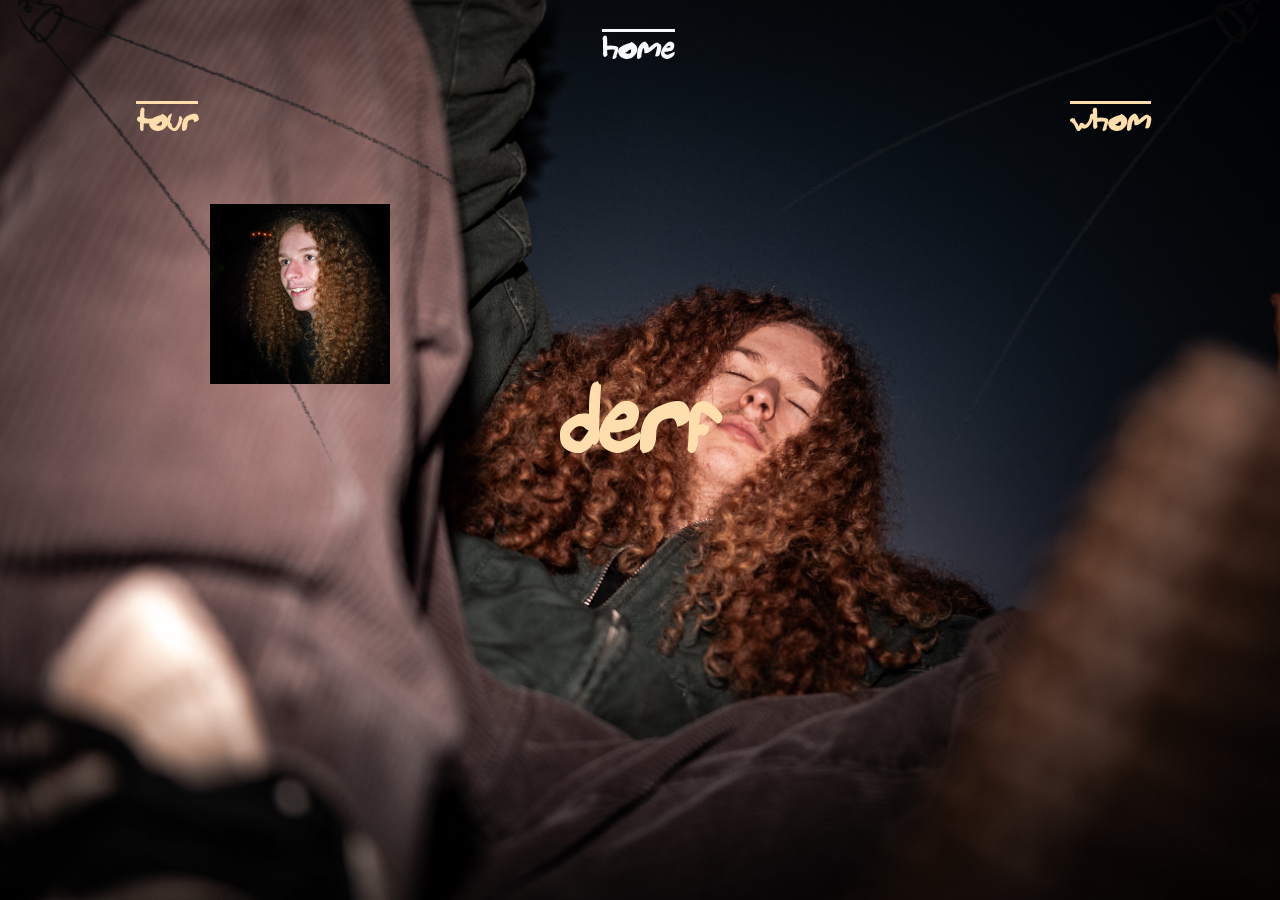
<file: index.html>
<!DOCTYPE html><html lang="en" data-ws-project="21a544df-e980-4eaa-91c3-0a44bd469e3a" data-ws-version="5858" data-ws-last-published="2026-09-25T08:27:33.289Z"><head><link rel="stylesheet" type="text/css" href="/assets/static/app_generated_index-6937cd5a.B908uYd_.css"><meta charSet="UTF-8"/><meta name="viewport" content="width=device-width,initial-scale=1"/><link rel="preload" as="image" imageSrcSet="/assets/osc_Y3rq3gY0rlaodPd_4KGsg.png 16w, /assets/osc_Y3rq3gY0rlaodPd_4KGsg.png 32w, /assets/osc_Y3rq3gY0rlaodPd_4KGsg.png 48w, /assets/osc_Y3rq3gY0rlaodPd_4KGsg.png 64w, /assets/osc_Y3rq3gY0rlaodPd_4KGsg.png 96w, /assets/osc_Y3rq3gY0rlaodPd_4KGsg.png 128w, /assets/osc_Y3rq3gY0rlaodPd_4KGsg.png 256w, /assets/osc_Y3rq3gY0rlaodPd_4KGsg.png 384w, /assets/osc_Y3rq3gY0rlaodPd_4KGsg.png 640w, /assets/osc_Y3rq3gY0rlaodPd_4KGsg.png 750w, /assets/osc_Y3rq3gY0rlaodPd_4KGsg.png 828w, /assets/osc_Y3rq3gY0rlaodPd_4KGsg.png 1080w, /assets/osc_Y3rq3gY0rlaodPd_4KGsg.png 1200w, /assets/osc_Y3rq3gY0rlaodPd_4KGsg.png 1920w, /assets/osc_Y3rq3gY0rlaodPd_4KGsg.png 2048w, /assets/osc_Y3rq3gY0rlaodPd_4KGsg.png 3840w" imageSizes="100vw"/><link rel="preload" as="image" imageSrcSet="/assets/20.09.26_hoy5_1_eALyFmfaDWbgm0KxdKlDK.jpg 16w, /assets/20.09.26_hoy5_1_eALyFmfaDWbgm0KxdKlDK.jpg 32w, /assets/20.09.26_hoy5_1_eALyFmfaDWbgm0KxdKlDK.jpg 48w, /assets/20.09.26_hoy5_1_eALyFmfaDWbgm0KxdKlDK.jpg 64w, /assets/20.09.26_hoy5_1_eALyFmfaDWbgm0KxdKlDK.jpg 96w, /assets/20.09.26_hoy5_1_eALyFmfaDWbgm0KxdKlDK.jpg 128w, /assets/20.09.26_hoy5_1_eALyFmfaDWbgm0KxdKlDK.jpg 256w, /assets/20.09.26_hoy5_1_eALyFmfaDWbgm0KxdKlDK.jpg 384w, /assets/20.09.26_hoy5_1_eALyFmfaDWbgm0KxdKlDK.jpg 640w, /assets/20.09.26_hoy5_1_eALyFmfaDWbgm0KxdKlDK.jpg 750w, /assets/20.09.26_hoy5_1_eALyFmfaDWbgm0KxdKlDK.jpg 828w, /assets/20.09.26_hoy5_1_eALyFmfaDWbgm0KxdKlDK.jpg 1080w, /assets/20.09.26_hoy5_1_eALyFmfaDWbgm0KxdKlDK.jpg 1200w, /assets/20.09.26_hoy5_1_eALyFmfaDWbgm0KxdKlDK.jpg 1920w, /assets/20.09.26_hoy5_1_eALyFmfaDWbgm0KxdKlDK.jpg 2048w, /assets/20.09.26_hoy5_1_eALyFmfaDWbgm0KxdKlDK.jpg 3840w" imageSizes="100vw"/><link rel="preload" as="image" imageSrcSet="/assets/20.09.26_hoy3_eE5GvAgfCfil02Q7Ffmi0.jpg 16w, /assets/20.09.26_hoy3_eE5GvAgfCfil02Q7Ffmi0.jpg 32w, /assets/20.09.26_hoy3_eE5GvAgfCfil02Q7Ffmi0.jpg 48w, /assets/20.09.26_hoy3_eE5GvAgfCfil02Q7Ffmi0.jpg 64w, /assets/20.09.26_hoy3_eE5GvAgfCfil02Q7Ffmi0.jpg 96w, /assets/20.09.26_hoy3_eE5GvAgfCfil02Q7Ffmi0.jpg 128w, /assets/20.09.26_hoy3_eE5GvAgfCfil02Q7Ffmi0.jpg 256w, /assets/20.09.26_hoy3_eE5GvAgfCfil02Q7Ffmi0.jpg 384w, /assets/20.09.26_hoy3_eE5GvAgfCfil02Q7Ffmi0.jpg 640w, /assets/20.09.26_hoy3_eE5GvAgfCfil02Q7Ffmi0.jpg 750w, /assets/20.09.26_hoy3_eE5GvAgfCfil02Q7Ffmi0.jpg 828w, /assets/20.09.26_hoy3_eE5GvAgfCfil02Q7Ffmi0.jpg 1080w, /assets/20.09.26_hoy3_eE5GvAgfCfil02Q7Ffmi0.jpg 1200w, /assets/20.09.26_hoy3_eE5GvAgfCfil02Q7Ffmi0.jpg 1920w, /assets/20.09.26_hoy3_eE5GvAgfCfil02Q7Ffmi0.jpg 2048w, /assets/20.09.26_hoy3_eE5GvAgfCfil02Q7Ffmi0.jpg 3840w" imageSizes="100vw"/><link rel="preload" as="image" imageSrcSet="/assets/IMGP0030-2_1_8rAUgziE3Poy_eIpEVcMM.jpg 16w, /assets/IMGP0030-2_1_8rAUgziE3Poy_eIpEVcMM.jpg 32w, /assets/IMGP0030-2_1_8rAUgziE3Poy_eIpEVcMM.jpg 48w, /assets/IMGP0030-2_1_8rAUgziE3Poy_eIpEVcMM.jpg 64w, /assets/IMGP0030-2_1_8rAUgziE3Poy_eIpEVcMM.jpg 96w, /assets/IMGP0030-2_1_8rAUgziE3Poy_eIpEVcMM.jpg 128w, /assets/IMGP0030-2_1_8rAUgziE3Poy_eIpEVcMM.jpg 256w, /assets/IMGP0030-2_1_8rAUgziE3Poy_eIpEVcMM.jpg 384w, /assets/IMGP0030-2_1_8rAUgziE3Poy_eIpEVcMM.jpg 640w, /assets/IMGP0030-2_1_8rAUgziE3Poy_eIpEVcMM.jpg 750w, /assets/IMGP0030-2_1_8rAUgziE3Poy_eIpEVcMM.jpg 828w, /assets/IMGP0030-2_1_8rAUgziE3Poy_eIpEVcMM.jpg 1080w, /assets/IMGP0030-2_1_8rAUgziE3Poy_eIpEVcMM.jpg 1200w, /assets/IMGP0030-2_1_8rAUgziE3Poy_eIpEVcMM.jpg 1920w, /assets/IMGP0030-2_1_8rAUgziE3Poy_eIpEVcMM.jpg 2048w, /assets/IMGP0030-2_1_8rAUgziE3Poy_eIpEVcMM.jpg 3840w" imageSizes="100vw"/><link rel="preload" as="image" imageSrcSet="/assets/20.09.26_hoy6_zVT5hUd6sgAIaF7w_l4mC.jpg 16w, /assets/20.09.26_hoy6_zVT5hUd6sgAIaF7w_l4mC.jpg 32w, /assets/20.09.26_hoy6_zVT5hUd6sgAIaF7w_l4mC.jpg 48w, /assets/20.09.26_hoy6_zVT5hUd6sgAIaF7w_l4mC.jpg 64w, /assets/20.09.26_hoy6_zVT5hUd6sgAIaF7w_l4mC.jpg 96w, /assets/20.09.26_hoy6_zVT5hUd6sgAIaF7w_l4mC.jpg 128w, /assets/20.09.26_hoy6_zVT5hUd6sgAIaF7w_l4mC.jpg 256w, /assets/20.09.26_hoy6_zVT5hUd6sgAIaF7w_l4mC.jpg 384w, /assets/20.09.26_hoy6_zVT5hUd6sgAIaF7w_l4mC.jpg 640w, /assets/20.09.26_hoy6_zVT5hUd6sgAIaF7w_l4mC.jpg 750w, /assets/20.09.26_hoy6_zVT5hUd6sgAIaF7w_l4mC.jpg 828w, /assets/20.09.26_hoy6_zVT5hUd6sgAIaF7w_l4mC.jpg 1080w, /assets/20.09.26_hoy6_zVT5hUd6sgAIaF7w_l4mC.jpg 1200w, /assets/20.09.26_hoy6_zVT5hUd6sgAIaF7w_l4mC.jpg 1920w, /assets/20.09.26_hoy6_zVT5hUd6sgAIaF7w_l4mC.jpg 2048w, /assets/20.09.26_hoy6_zVT5hUd6sgAIaF7w_l4mC.jpg 3840w" imageSizes="100vw"/><link rel="icon" href="/assets/123_1_2An404cBxrA2oqUZ3wBHZ.png"/><link rel="preload" href="/assets/Bradleys_Pen_owpF9jx65x7s4PsszFooO.ttf" as="font" crossorigin="anonymous"/><link rel="preload" href="/assets/cellp_1TzvyJDqUIwWnxSUgo-fw_eQCEjhTJXS2NP9IcxeaPO.png" as="image"/><link rel="preload" href="/assets/20.09.26_hoy3_mbcr571lW2UzlC-wp5z64.jpg" as="image"/><meta property="og:url" content="https://url/"/><meta property="og:title" content="derf"/><meta property="og:type" content="website"/><meta property="og:site_name" content="derf.hoy.cool"/><meta name="robots" content="noindex, nofollow"/><meta name="description" content="derf.hoy.cool IS cool"/><meta property="og:description" content="derf.hoy.cool IS cool"/><title>derf</title><script type="application/ld+json">{
  "@context": "https://schema.org",
  "@type": "WebSite",
  "name": "derf.hoy.cool"
}</script></head><body class="w-element c1nbpt31 cy3zu2v c1n2sa8w c1j2wljd c1b1fl71 c1acoec4 cmp25f0 ck89tez c3z9rh3 c15od9gs c195gnuj c1wrfddr c1t2n9dw cagra6g"><style>
    

    @keyframes ws-scroll-animation-_Rm_ {
      from {
        translate:120% -120%;
      }
    }

    @media (prefers-reduced-motion: no-preference) {
      [data-ws-animate-id="_Rm_"] > :not(:is([data-ws-animate-id], [data-ws-no-initial-animation])), [data-ws-animate-id="_Rm_"] > [data-ws-animate-id] > :not(:is([data-ws-animate-id], [data-ws-no-initial-animation])), [data-ws-animate-id="_Rm_"] > [data-ws-animate-id] > [data-ws-animate-id] > :not(:is([data-ws-animate-id], [data-ws-no-initial-animation])), [data-ws-animate-id="_Rm_"] > [data-ws-animate-id] > [data-ws-animate-id] > [data-ws-animate-id] > :not(:is([data-ws-animate-id], [data-ws-no-initial-animation])), [data-ws-animate-id="_Rm_"] > [data-ws-animate-id] > [data-ws-animate-id] > [data-ws-animate-id] > [data-ws-animate-id] > :not(:is([data-ws-animate-id], [data-ws-no-initial-animation])) {
        animation-name: ws-scroll-animation-_Rm_;
        animation-fill-mode: backwards;
        animation-play-state: paused;
        animation-duration: 1ms;
      }
    }
    </style><noscript><style>[data-ws-animate-id="_Rm_"] > :not(:is([data-ws-animate-id], [data-ws-no-initial-animation])), [data-ws-animate-id="_Rm_"] > [data-ws-animate-id] > :not(:is([data-ws-animate-id], [data-ws-no-initial-animation])), [data-ws-animate-id="_Rm_"] > [data-ws-animate-id] > [data-ws-animate-id] > :not(:is([data-ws-animate-id], [data-ws-no-initial-animation])), [data-ws-animate-id="_Rm_"] > [data-ws-animate-id] > [data-ws-animate-id] > [data-ws-animate-id] > :not(:is([data-ws-animate-id], [data-ws-no-initial-animation])), [data-ws-animate-id="_Rm_"] > [data-ws-animate-id] > [data-ws-animate-id] > [data-ws-animate-id] > [data-ws-animate-id] > :not(:is([data-ws-animate-id], [data-ws-no-initial-animation])) { animation: none; }</style></noscript><div data-ws-animate-id="_Rm_" style="display:contents"><div data-ws-tag="div" src="/assets/cellp_1TzvyJDqUIwWnxSUgo-fw_eQCEjhTJXS2NP9IcxeaPO.png" width="2160" height="3054" alt="" loading="eager" class="w-box c1tllryd c1flr25m c1byn7ks c4vlm4i cdn8zjl cdlwsq4 c1wz0rpb c14901tx culqz4l c1lm40s3 czzki1l c6ikwqp c9vvb5e c6rnpq5 cqkex8m cteq2au c1xvk680 c1kpxv81 c1fmhq0e cpdwwkk c1eathu8 c1c2ulkx c1nl7f5e c1tut1f4 c15od9gs c1yipube c1bflq4e c1c1dd6m czn756j cp1jz8d c1uct0mm c1jhw389 c1j3cud9 cska7sk c1u9ijb7 cptptpy c186qrez cbhejl3 c10tenlr c9yluwg cqa79dd c1r8sydb c1kcdegw"><a target="_top" class="w-element cdn8zjl cia066q cn3vs1j cne4mds ccob5b4 c1yt1b5z c1qq5v3g c1du2v7j c1b8kq0h c1aenwq5 c6r6yl4" href="/secretpage">secretpage</a></div></div><style>
    

    @keyframes ws-scroll-animation-_R16_ {
      from {
        translate:-120% -120%;
      }
    }

    @media (prefers-reduced-motion: no-preference) {
      [data-ws-animate-id="_R16_"] > :not(:is([data-ws-animate-id], [data-ws-no-initial-animation])), [data-ws-animate-id="_R16_"] > [data-ws-animate-id] > :not(:is([data-ws-animate-id], [data-ws-no-initial-animation])), [data-ws-animate-id="_R16_"] > [data-ws-animate-id] > [data-ws-animate-id] > :not(:is([data-ws-animate-id], [data-ws-no-initial-animation])), [data-ws-animate-id="_R16_"] > [data-ws-animate-id] > [data-ws-animate-id] > [data-ws-animate-id] > :not(:is([data-ws-animate-id], [data-ws-no-initial-animation])), [data-ws-animate-id="_R16_"] > [data-ws-animate-id] > [data-ws-animate-id] > [data-ws-animate-id] > [data-ws-animate-id] > :not(:is([data-ws-animate-id], [data-ws-no-initial-animation])) {
        animation-name: ws-scroll-animation-_R16_;
        animation-fill-mode: backwards;
        animation-play-state: paused;
        animation-duration: 1ms;
      }
    }
    </style><noscript><style>[data-ws-animate-id="_R16_"] > :not(:is([data-ws-animate-id], [data-ws-no-initial-animation])), [data-ws-animate-id="_R16_"] > [data-ws-animate-id] > :not(:is([data-ws-animate-id], [data-ws-no-initial-animation])), [data-ws-animate-id="_R16_"] > [data-ws-animate-id] > [data-ws-animate-id] > :not(:is([data-ws-animate-id], [data-ws-no-initial-animation])), [data-ws-animate-id="_R16_"] > [data-ws-animate-id] > [data-ws-animate-id] > [data-ws-animate-id] > :not(:is([data-ws-animate-id], [data-ws-no-initial-animation])), [data-ws-animate-id="_R16_"] > [data-ws-animate-id] > [data-ws-animate-id] > [data-ws-animate-id] > [data-ws-animate-id] > :not(:is([data-ws-animate-id], [data-ws-no-initial-animation])) { animation: none; }</style></noscript><div data-ws-animate-id="_R16_" style="display:contents"><div data-ws-tag="div" src="/assets/cellp_1TzvyJDqUIwWnxSUgo-fw_eQCEjhTJXS2NP9IcxeaPO.png" width="2160" height="3054" alt="" loading="eager" class="w-box cptptpy c1so8ivb c1y7y3bq ccxyln0 c1flr25m c1byn7ks c4vlm4i cy6gnms c1fa08p8 c17be4i3 c1tut1f4 c15od9gs cc7sfp8 c1bpq5t c1r6mjc0 czn756j cp1jz8d c9yluwg cqa79dd c1r8sydb c1kcdegw"></div></div><div class="w-element c11l4rbl cn30cbw c1s33nrl ceeo1bk c1uzxkm4 c14901tx culqz4l c1lm40s3 cteq2au c1ndg193 c1upk56x c1cax7o7 c1q2v7si"><h1 class="w-element c1tm6xbu c7nzfdy cdn8zjl c1mh2jqd c13fqnxb c1sx6yw1 c1yipube c1ergd1f ckkvkfg c1h1edoz c1tu867l cqpqp9x c4ouhsi cdynssn czn756j cp1jz8d cfatpbb c18oaj8g"><a aria-current="page" class="w-element c1mh2jqd cdn8zjl c1687af2 c15m94bb cdlwsq4 c1wz0rpb c14901tx culqz4l c1lm40s3 c1yt1b5z active" href="/">home</a></h1><h1 class="w-element c1ek6i79 c1so8ivb cdn8zjl c1xpo1t4 c12zu529 c1sx6yw1 c5km6o0 c1ergd1f ckkvkfg c1tu867l cqpqp9x c1bflq4e c1c1dd6m c17iu12m c1tkxad c18oaj8g c14n29ct cp3h7d2 c10g9gnk"><a class="w-element c1xpo1t4 cdn8zjl c1687af2 c1yipube c15m94bb c1yt1b5z" href="/tour">tour</a></h1><h1 class="w-element c1687af2 cdn8zjl ch67l76 c1xpo1t4 c12zu529 c1sx6yw1 c5km6o0 c1ergd1f ckkvkfg c1gj5an6 c14ae2lc c17iu12m c1tkxad c1th31z7 cbp7dff c1tu867l cqpqp9x c1fbzcpk"><a target="_top" class="w-element c1xpo1t4 cdn8zjl c1687af2 ccqp9wx c1yt1b5z c1yipube czceqbm cs66v0v" href="/whom">whom</a></h1></div><div class="w-element cn30cbw c1663866 c8p6297 c6nvn48 cdn8zjl"><h1 class="w-element cc607cn c13g987z cheahsw cyta4tt ckspks0 c2pz8cl c1fm7z7d cn3vs1j c1fa08p8 cdn8zjl c1l9icob cao9at0 cz2b8we c8onifg c5km6o0 ctu60we c1xpo1t4 c1iwl1zb c3qpu1 cbgr4wf cigbsxa c1fk7x6x c1c8fw1h c1p2lmrd c1yt1b5z c1ergd1f c7nzfdy cvbekfk csukwki c14901tx culqz4l c1lm40s3 czzki1l c1upqjnk"><span class="w-element c1yipube ciw5vgi c1ek6i79">derf</span><a href="https://www.instagram.com/thenamesderfderfderf/" target="_top" class="w-element cdn8zjl c1687af2 c14hktbc clrngph c1lv1kf9 c14901tx culqz4l c1lm40s3 cteq2au cao9at0 c5rzerr crx52rv ccob5b4 ccqp9wx">derf</a></h1></div><div class="w-element c1flr25m cn30cbw c5fvd3h ceeo1bk ci9ovta c14901tx c1fa08p8 c1l9icob c1ndg193 c13g987z c15lhpoh c1k2lvqf c1wh8hpn cpage4v"><style>
    

    @keyframes ws-scroll-animation-_R6m_ {
      from {
        opacity:0;
      }
    }

    @media (prefers-reduced-motion: no-preference) {
      [data-ws-animate-id="_R6m_"] > :not(:is([data-ws-animate-id], [data-ws-no-initial-animation])), [data-ws-animate-id="_R6m_"] > [data-ws-animate-id] > :not(:is([data-ws-animate-id], [data-ws-no-initial-animation])), [data-ws-animate-id="_R6m_"] > [data-ws-animate-id] > [data-ws-animate-id] > :not(:is([data-ws-animate-id], [data-ws-no-initial-animation])), [data-ws-animate-id="_R6m_"] > [data-ws-animate-id] > [data-ws-animate-id] > [data-ws-animate-id] > :not(:is([data-ws-animate-id], [data-ws-no-initial-animation])), [data-ws-animate-id="_R6m_"] > [data-ws-animate-id] > [data-ws-animate-id] > [data-ws-animate-id] > [data-ws-animate-id] > :not(:is([data-ws-animate-id], [data-ws-no-initial-animation])) {
        animation-name: ws-scroll-animation-_R6m_;
        animation-fill-mode: backwards;
        animation-play-state: paused;
        animation-duration: 1ms;
      }
    }
    </style><noscript><style>[data-ws-animate-id="_R6m_"] > :not(:is([data-ws-animate-id], [data-ws-no-initial-animation])), [data-ws-animate-id="_R6m_"] > [data-ws-animate-id] > :not(:is([data-ws-animate-id], [data-ws-no-initial-animation])), [data-ws-animate-id="_R6m_"] > [data-ws-animate-id] > [data-ws-animate-id] > :not(:is([data-ws-animate-id], [data-ws-no-initial-animation])), [data-ws-animate-id="_R6m_"] > [data-ws-animate-id] > [data-ws-animate-id] > [data-ws-animate-id] > :not(:is([data-ws-animate-id], [data-ws-no-initial-animation])), [data-ws-animate-id="_R6m_"] > [data-ws-animate-id] > [data-ws-animate-id] > [data-ws-animate-id] > [data-ws-animate-id] > :not(:is([data-ws-animate-id], [data-ws-no-initial-animation])) { animation: none; }</style></noscript><div data-ws-animate-id="_R6m_" style="display:contents"><img class="w-image cd9sm5a c1p2pkb1 cjjdwob cb76s6s c10uw36h c1y962lx c1cva9w0 cbp7dff cfatpbb c1bpq5t c33so22 c1hzc9sh c1bcllty cpdmi9" alt="" width="1080" height="1080" sizes="100vw" srcSet="/assets/osc_Y3rq3gY0rlaodPd_4KGsg.png 16w, /assets/osc_Y3rq3gY0rlaodPd_4KGsg.png 32w, /assets/osc_Y3rq3gY0rlaodPd_4KGsg.png 48w, /assets/osc_Y3rq3gY0rlaodPd_4KGsg.png 64w, /assets/osc_Y3rq3gY0rlaodPd_4KGsg.png 96w, /assets/osc_Y3rq3gY0rlaodPd_4KGsg.png 128w, /assets/osc_Y3rq3gY0rlaodPd_4KGsg.png 256w, /assets/osc_Y3rq3gY0rlaodPd_4KGsg.png 384w, /assets/osc_Y3rq3gY0rlaodPd_4KGsg.png 640w, /assets/osc_Y3rq3gY0rlaodPd_4KGsg.png 750w, /assets/osc_Y3rq3gY0rlaodPd_4KGsg.png 828w, /assets/osc_Y3rq3gY0rlaodPd_4KGsg.png 1080w, /assets/osc_Y3rq3gY0rlaodPd_4KGsg.png 1200w, /assets/osc_Y3rq3gY0rlaodPd_4KGsg.png 1920w, /assets/osc_Y3rq3gY0rlaodPd_4KGsg.png 2048w, /assets/osc_Y3rq3gY0rlaodPd_4KGsg.png 3840w" src="/assets/osc_Y3rq3gY0rlaodPd_4KGsg.png" decoding="async" loading="eager"/></div><style>
    

    @keyframes ws-scroll-animation-_Ram_ {
      from {
        opacity:0;
      }
    }

    @media (prefers-reduced-motion: no-preference) {
      [data-ws-animate-id="_Ram_"] > :not(:is([data-ws-animate-id], [data-ws-no-initial-animation])), [data-ws-animate-id="_Ram_"] > [data-ws-animate-id] > :not(:is([data-ws-animate-id], [data-ws-no-initial-animation])), [data-ws-animate-id="_Ram_"] > [data-ws-animate-id] > [data-ws-animate-id] > :not(:is([data-ws-animate-id], [data-ws-no-initial-animation])), [data-ws-animate-id="_Ram_"] > [data-ws-animate-id] > [data-ws-animate-id] > [data-ws-animate-id] > :not(:is([data-ws-animate-id], [data-ws-no-initial-animation])), [data-ws-animate-id="_Ram_"] > [data-ws-animate-id] > [data-ws-animate-id] > [data-ws-animate-id] > [data-ws-animate-id] > :not(:is([data-ws-animate-id], [data-ws-no-initial-animation])) {
        animation-name: ws-scroll-animation-_Ram_;
        animation-fill-mode: backwards;
        animation-play-state: paused;
        animation-duration: 1ms;
      }
    }
    </style><noscript><style>[data-ws-animate-id="_Ram_"] > :not(:is([data-ws-animate-id], [data-ws-no-initial-animation])), [data-ws-animate-id="_Ram_"] > [data-ws-animate-id] > :not(:is([data-ws-animate-id], [data-ws-no-initial-animation])), [data-ws-animate-id="_Ram_"] > [data-ws-animate-id] > [data-ws-animate-id] > :not(:is([data-ws-animate-id], [data-ws-no-initial-animation])), [data-ws-animate-id="_Ram_"] > [data-ws-animate-id] > [data-ws-animate-id] > [data-ws-animate-id] > :not(:is([data-ws-animate-id], [data-ws-no-initial-animation])), [data-ws-animate-id="_Ram_"] > [data-ws-animate-id] > [data-ws-animate-id] > [data-ws-animate-id] > [data-ws-animate-id] > :not(:is([data-ws-animate-id], [data-ws-no-initial-animation])) { animation: none; }</style></noscript><div data-ws-animate-id="_Ram_" style="display:contents"><img class="w-image cd9sm5a c1p2pkb1 cjjdwob cb76s6s c10uw36h c1y962lx c1cva9w0 cfatpbb c1gj5an6 c14ae2lc c13oxjc6 cgeoh39 cpdmi9" alt="" width="3648" height="3648" sizes="100vw" srcSet="/assets/20.09.26_hoy5_1_eALyFmfaDWbgm0KxdKlDK.jpg 16w, /assets/20.09.26_hoy5_1_eALyFmfaDWbgm0KxdKlDK.jpg 32w, /assets/20.09.26_hoy5_1_eALyFmfaDWbgm0KxdKlDK.jpg 48w, /assets/20.09.26_hoy5_1_eALyFmfaDWbgm0KxdKlDK.jpg 64w, /assets/20.09.26_hoy5_1_eALyFmfaDWbgm0KxdKlDK.jpg 96w, /assets/20.09.26_hoy5_1_eALyFmfaDWbgm0KxdKlDK.jpg 128w, /assets/20.09.26_hoy5_1_eALyFmfaDWbgm0KxdKlDK.jpg 256w, /assets/20.09.26_hoy5_1_eALyFmfaDWbgm0KxdKlDK.jpg 384w, /assets/20.09.26_hoy5_1_eALyFmfaDWbgm0KxdKlDK.jpg 640w, /assets/20.09.26_hoy5_1_eALyFmfaDWbgm0KxdKlDK.jpg 750w, /assets/20.09.26_hoy5_1_eALyFmfaDWbgm0KxdKlDK.jpg 828w, /assets/20.09.26_hoy5_1_eALyFmfaDWbgm0KxdKlDK.jpg 1080w, /assets/20.09.26_hoy5_1_eALyFmfaDWbgm0KxdKlDK.jpg 1200w, /assets/20.09.26_hoy5_1_eALyFmfaDWbgm0KxdKlDK.jpg 1920w, /assets/20.09.26_hoy5_1_eALyFmfaDWbgm0KxdKlDK.jpg 2048w, /assets/20.09.26_hoy5_1_eALyFmfaDWbgm0KxdKlDK.jpg 3840w" src="/assets/20.09.26_hoy5_1_eALyFmfaDWbgm0KxdKlDK.jpg" decoding="async" loading="eager"/></div><style>
    

    @keyframes ws-scroll-animation-_Rem_ {
      from {
        opacity:0;
      }
    }

    @media (prefers-reduced-motion: no-preference) {
      [data-ws-animate-id="_Rem_"] > :not(:is([data-ws-animate-id], [data-ws-no-initial-animation])), [data-ws-animate-id="_Rem_"] > [data-ws-animate-id] > :not(:is([data-ws-animate-id], [data-ws-no-initial-animation])), [data-ws-animate-id="_Rem_"] > [data-ws-animate-id] > [data-ws-animate-id] > :not(:is([data-ws-animate-id], [data-ws-no-initial-animation])), [data-ws-animate-id="_Rem_"] > [data-ws-animate-id] > [data-ws-animate-id] > [data-ws-animate-id] > :not(:is([data-ws-animate-id], [data-ws-no-initial-animation])), [data-ws-animate-id="_Rem_"] > [data-ws-animate-id] > [data-ws-animate-id] > [data-ws-animate-id] > [data-ws-animate-id] > :not(:is([data-ws-animate-id], [data-ws-no-initial-animation])) {
        animation-name: ws-scroll-animation-_Rem_;
        animation-fill-mode: backwards;
        animation-play-state: paused;
        animation-duration: 1ms;
      }
    }
    </style><noscript><style>[data-ws-animate-id="_Rem_"] > :not(:is([data-ws-animate-id], [data-ws-no-initial-animation])), [data-ws-animate-id="_Rem_"] > [data-ws-animate-id] > :not(:is([data-ws-animate-id], [data-ws-no-initial-animation])), [data-ws-animate-id="_Rem_"] > [data-ws-animate-id] > [data-ws-animate-id] > :not(:is([data-ws-animate-id], [data-ws-no-initial-animation])), [data-ws-animate-id="_Rem_"] > [data-ws-animate-id] > [data-ws-animate-id] > [data-ws-animate-id] > :not(:is([data-ws-animate-id], [data-ws-no-initial-animation])), [data-ws-animate-id="_Rem_"] > [data-ws-animate-id] > [data-ws-animate-id] > [data-ws-animate-id] > [data-ws-animate-id] > :not(:is([data-ws-animate-id], [data-ws-no-initial-animation])) { animation: none; }</style></noscript><div data-ws-animate-id="_Rem_" style="display:contents"><img class="w-image cd9sm5a c1p2pkb1 cjjdwob cb76s6s c10uw36h c1y962lx c1cva9w0 cfatpbb c1agtpcv cbiowog c3o1y15 c1tv8ilk cpdmi9" alt="" width="3234" height="3234" sizes="100vw" srcSet="/assets/20.09.26_hoy3_eE5GvAgfCfil02Q7Ffmi0.jpg 16w, /assets/20.09.26_hoy3_eE5GvAgfCfil02Q7Ffmi0.jpg 32w, /assets/20.09.26_hoy3_eE5GvAgfCfil02Q7Ffmi0.jpg 48w, /assets/20.09.26_hoy3_eE5GvAgfCfil02Q7Ffmi0.jpg 64w, /assets/20.09.26_hoy3_eE5GvAgfCfil02Q7Ffmi0.jpg 96w, /assets/20.09.26_hoy3_eE5GvAgfCfil02Q7Ffmi0.jpg 128w, /assets/20.09.26_hoy3_eE5GvAgfCfil02Q7Ffmi0.jpg 256w, /assets/20.09.26_hoy3_eE5GvAgfCfil02Q7Ffmi0.jpg 384w, /assets/20.09.26_hoy3_eE5GvAgfCfil02Q7Ffmi0.jpg 640w, /assets/20.09.26_hoy3_eE5GvAgfCfil02Q7Ffmi0.jpg 750w, /assets/20.09.26_hoy3_eE5GvAgfCfil02Q7Ffmi0.jpg 828w, /assets/20.09.26_hoy3_eE5GvAgfCfil02Q7Ffmi0.jpg 1080w, /assets/20.09.26_hoy3_eE5GvAgfCfil02Q7Ffmi0.jpg 1200w, /assets/20.09.26_hoy3_eE5GvAgfCfil02Q7Ffmi0.jpg 1920w, /assets/20.09.26_hoy3_eE5GvAgfCfil02Q7Ffmi0.jpg 2048w, /assets/20.09.26_hoy3_eE5GvAgfCfil02Q7Ffmi0.jpg 3840w" src="/assets/20.09.26_hoy3_eE5GvAgfCfil02Q7Ffmi0.jpg" decoding="async" loading="eager"/></div><style>
    

    @keyframes ws-scroll-animation-_Rim_ {
      from {
        opacity:0;
      }
    }

    @media (prefers-reduced-motion: no-preference) {
      [data-ws-animate-id="_Rim_"] > :not(:is([data-ws-animate-id], [data-ws-no-initial-animation])), [data-ws-animate-id="_Rim_"] > [data-ws-animate-id] > :not(:is([data-ws-animate-id], [data-ws-no-initial-animation])), [data-ws-animate-id="_Rim_"] > [data-ws-animate-id] > [data-ws-animate-id] > :not(:is([data-ws-animate-id], [data-ws-no-initial-animation])), [data-ws-animate-id="_Rim_"] > [data-ws-animate-id] > [data-ws-animate-id] > [data-ws-animate-id] > :not(:is([data-ws-animate-id], [data-ws-no-initial-animation])), [data-ws-animate-id="_Rim_"] > [data-ws-animate-id] > [data-ws-animate-id] > [data-ws-animate-id] > [data-ws-animate-id] > :not(:is([data-ws-animate-id], [data-ws-no-initial-animation])) {
        animation-name: ws-scroll-animation-_Rim_;
        animation-fill-mode: backwards;
        animation-play-state: paused;
        animation-duration: 1ms;
      }
    }
    </style><noscript><style>[data-ws-animate-id="_Rim_"] > :not(:is([data-ws-animate-id], [data-ws-no-initial-animation])), [data-ws-animate-id="_Rim_"] > [data-ws-animate-id] > :not(:is([data-ws-animate-id], [data-ws-no-initial-animation])), [data-ws-animate-id="_Rim_"] > [data-ws-animate-id] > [data-ws-animate-id] > :not(:is([data-ws-animate-id], [data-ws-no-initial-animation])), [data-ws-animate-id="_Rim_"] > [data-ws-animate-id] > [data-ws-animate-id] > [data-ws-animate-id] > :not(:is([data-ws-animate-id], [data-ws-no-initial-animation])), [data-ws-animate-id="_Rim_"] > [data-ws-animate-id] > [data-ws-animate-id] > [data-ws-animate-id] > [data-ws-animate-id] > :not(:is([data-ws-animate-id], [data-ws-no-initial-animation])) { animation: none; }</style></noscript><div data-ws-animate-id="_Rim_" style="display:contents"><img class="w-image cd9sm5a c1p2pkb1 cjjdwob cb76s6s c10uw36h c1y962lx c1cva9w0 cfatpbb c1uxoq44 c17zizxk c17iu12m c13lxjn" alt="" width="2736" height="2736" sizes="100vw" srcSet="/assets/IMGP0030-2_1_8rAUgziE3Poy_eIpEVcMM.jpg 16w, /assets/IMGP0030-2_1_8rAUgziE3Poy_eIpEVcMM.jpg 32w, /assets/IMGP0030-2_1_8rAUgziE3Poy_eIpEVcMM.jpg 48w, /assets/IMGP0030-2_1_8rAUgziE3Poy_eIpEVcMM.jpg 64w, /assets/IMGP0030-2_1_8rAUgziE3Poy_eIpEVcMM.jpg 96w, /assets/IMGP0030-2_1_8rAUgziE3Poy_eIpEVcMM.jpg 128w, /assets/IMGP0030-2_1_8rAUgziE3Poy_eIpEVcMM.jpg 256w, /assets/IMGP0030-2_1_8rAUgziE3Poy_eIpEVcMM.jpg 384w, /assets/IMGP0030-2_1_8rAUgziE3Poy_eIpEVcMM.jpg 640w, /assets/IMGP0030-2_1_8rAUgziE3Poy_eIpEVcMM.jpg 750w, /assets/IMGP0030-2_1_8rAUgziE3Poy_eIpEVcMM.jpg 828w, /assets/IMGP0030-2_1_8rAUgziE3Poy_eIpEVcMM.jpg 1080w, /assets/IMGP0030-2_1_8rAUgziE3Poy_eIpEVcMM.jpg 1200w, /assets/IMGP0030-2_1_8rAUgziE3Poy_eIpEVcMM.jpg 1920w, /assets/IMGP0030-2_1_8rAUgziE3Poy_eIpEVcMM.jpg 2048w, /assets/IMGP0030-2_1_8rAUgziE3Poy_eIpEVcMM.jpg 3840w" src="/assets/IMGP0030-2_1_8rAUgziE3Poy_eIpEVcMM.jpg" decoding="async" loading="eager"/></div><style>
    

    @keyframes ws-scroll-animation-_Rmm_ {
      from {
        opacity:0;
      }
    }

    @media (prefers-reduced-motion: no-preference) {
      [data-ws-animate-id="_Rmm_"] > :not(:is([data-ws-animate-id], [data-ws-no-initial-animation])), [data-ws-animate-id="_Rmm_"] > [data-ws-animate-id] > :not(:is([data-ws-animate-id], [data-ws-no-initial-animation])), [data-ws-animate-id="_Rmm_"] > [data-ws-animate-id] > [data-ws-animate-id] > :not(:is([data-ws-animate-id], [data-ws-no-initial-animation])), [data-ws-animate-id="_Rmm_"] > [data-ws-animate-id] > [data-ws-animate-id] > [data-ws-animate-id] > :not(:is([data-ws-animate-id], [data-ws-no-initial-animation])), [data-ws-animate-id="_Rmm_"] > [data-ws-animate-id] > [data-ws-animate-id] > [data-ws-animate-id] > [data-ws-animate-id] > :not(:is([data-ws-animate-id], [data-ws-no-initial-animation])) {
        animation-name: ws-scroll-animation-_Rmm_;
        animation-fill-mode: backwards;
        animation-play-state: paused;
        animation-duration: 1ms;
      }
    }
    </style><noscript><style>[data-ws-animate-id="_Rmm_"] > :not(:is([data-ws-animate-id], [data-ws-no-initial-animation])), [data-ws-animate-id="_Rmm_"] > [data-ws-animate-id] > :not(:is([data-ws-animate-id], [data-ws-no-initial-animation])), [data-ws-animate-id="_Rmm_"] > [data-ws-animate-id] > [data-ws-animate-id] > :not(:is([data-ws-animate-id], [data-ws-no-initial-animation])), [data-ws-animate-id="_Rmm_"] > [data-ws-animate-id] > [data-ws-animate-id] > [data-ws-animate-id] > :not(:is([data-ws-animate-id], [data-ws-no-initial-animation])), [data-ws-animate-id="_Rmm_"] > [data-ws-animate-id] > [data-ws-animate-id] > [data-ws-animate-id] > [data-ws-animate-id] > :not(:is([data-ws-animate-id], [data-ws-no-initial-animation])) { animation: none; }</style></noscript><div data-ws-animate-id="_Rmm_" style="display:contents"><img class="w-image cd9sm5a c1p2pkb1 cjjdwob cb76s6s c10uw36h c1y962lx c1cva9w0 cfatpbb c1j3cud9 c1uxoq44 cdynssn c19bt30s c1tv8ilk cpdmi9" alt="" width="3648" height="3648" sizes="100vw" srcSet="/assets/20.09.26_hoy6_zVT5hUd6sgAIaF7w_l4mC.jpg 16w, /assets/20.09.26_hoy6_zVT5hUd6sgAIaF7w_l4mC.jpg 32w, /assets/20.09.26_hoy6_zVT5hUd6sgAIaF7w_l4mC.jpg 48w, /assets/20.09.26_hoy6_zVT5hUd6sgAIaF7w_l4mC.jpg 64w, /assets/20.09.26_hoy6_zVT5hUd6sgAIaF7w_l4mC.jpg 96w, /assets/20.09.26_hoy6_zVT5hUd6sgAIaF7w_l4mC.jpg 128w, /assets/20.09.26_hoy6_zVT5hUd6sgAIaF7w_l4mC.jpg 256w, /assets/20.09.26_hoy6_zVT5hUd6sgAIaF7w_l4mC.jpg 384w, /assets/20.09.26_hoy6_zVT5hUd6sgAIaF7w_l4mC.jpg 640w, /assets/20.09.26_hoy6_zVT5hUd6sgAIaF7w_l4mC.jpg 750w, /assets/20.09.26_hoy6_zVT5hUd6sgAIaF7w_l4mC.jpg 828w, /assets/20.09.26_hoy6_zVT5hUd6sgAIaF7w_l4mC.jpg 1080w, /assets/20.09.26_hoy6_zVT5hUd6sgAIaF7w_l4mC.jpg 1200w, /assets/20.09.26_hoy6_zVT5hUd6sgAIaF7w_l4mC.jpg 1920w, /assets/20.09.26_hoy6_zVT5hUd6sgAIaF7w_l4mC.jpg 2048w, /assets/20.09.26_hoy6_zVT5hUd6sgAIaF7w_l4mC.jpg 3840w" src="/assets/20.09.26_hoy6_zVT5hUd6sgAIaF7w_l4mC.jpg" decoding="async" loading="eager"/></div></div>
      <script id="vike_pageContext" type="application/json">{"_urlRewrite":null,"pageId":"/pages/index","routeParams":{},"data":{"url":"https://url/","system":{"params":{},"search":{},"origin":"https://url","pathname":"/"},"resources":{},"pageMeta":{"title":"derf","description":"derf.hoy.cool IS cool","excludePageFromSearch":true,"language":"!undefined","socialImageAssetName":"!undefined","socialImageUrl":"!undefined","status":"!undefined","redirect":"","content":"!undefined","custom":[]}}}</script>
      <script id="vike_globalContext" type="application/json">{}</script>
      <script src="/assets/entries/entry-server-routing.XryIpD3p.js" type="module" async></script>
      <link rel="modulepreload" href="/assets/entries/pages_index.Cde3alW9.js" as="script" type="text/javascript">
      <link rel="modulepreload" href="/assets/chunks/chunk-CTkKQmt_.js" as="script" type="text/javascript">
      <link rel="modulepreload" href="/assets/chunks/chunk-ckwbz45p.js" as="script" type="text/javascript">
      <link rel="modulepreload" href="/assets/chunks/chunk-B5k9bxBt.js" as="script" type="text/javascript">
    </body></html>
</file>
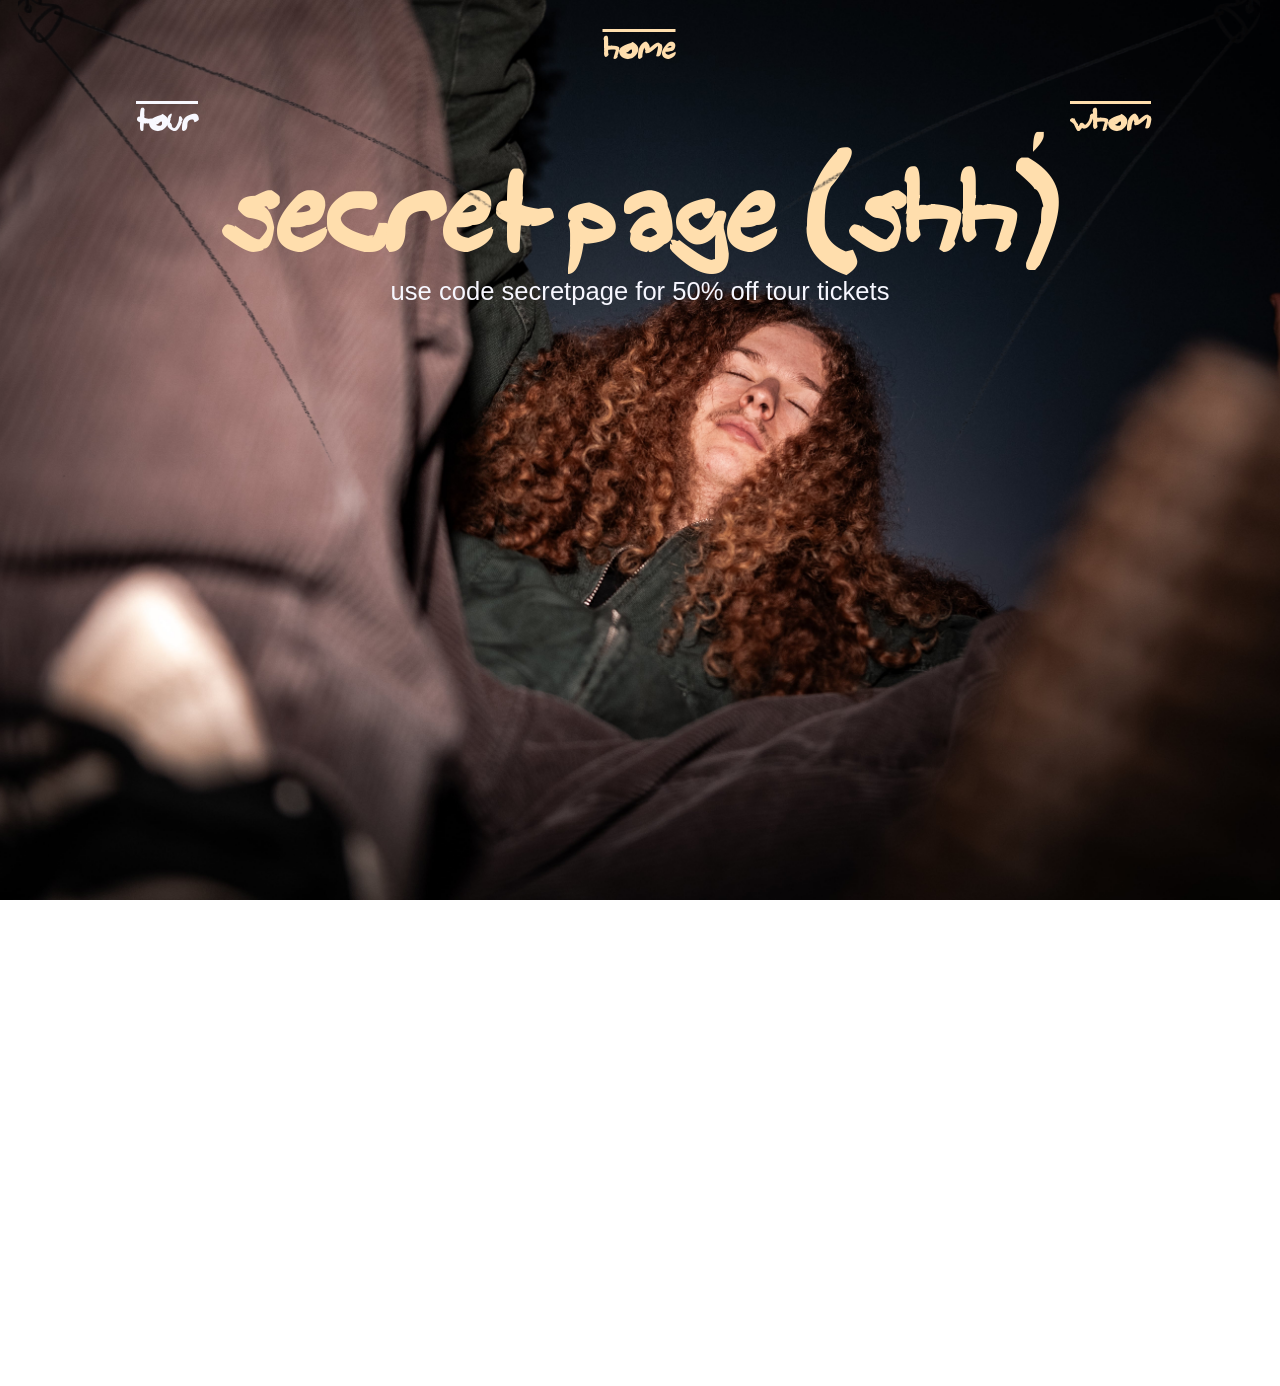
<file: secretpage/index.html>
<!DOCTYPE html><html lang="en" data-ws-project="21a544df-e980-4eaa-91c3-0a44bd469e3a" data-ws-version="5858" data-ws-last-published="2026-09-25T08:27:33.289Z"><head><link rel="stylesheet" type="text/css" href="/assets/static/app_generated_index-6937cd5a.B908uYd_.css"><meta charSet="UTF-8"/><meta name="viewport" content="width=device-width,initial-scale=1"/><link rel="icon" href="/assets/123_1_2An404cBxrA2oqUZ3wBHZ.png"/><link rel="preload" href="/assets/Bradleys_Pen_owpF9jx65x7s4PsszFooO.ttf" as="font" crossorigin="anonymous"/><link rel="preload" href="/assets/cellp_1TzvyJDqUIwWnxSUgo-fw_eQCEjhTJXS2NP9IcxeaPO.png" as="image"/><link rel="preload" href="/assets/20.09.26_hoy3_mbcr571lW2UzlC-wp5z64.jpg" as="image"/><meta property="og:url" content="https://url/secretpage"/><meta property="og:title" content="secret page"/><meta property="og:type" content="website"/><meta property="og:site_name" content="derf.hoy.cool"/><meta name="robots" content="noindex, nofollow"/><meta name="description" content="secret..."/><meta property="og:description" content="secret..."/><meta property="twitter:card" content="summary_large_image"/><title>secret page</title><script type="application/ld+json">{
  "@context": "https://schema.org",
  "@type": "WebSite",
  "name": "derf.hoy.cool"
}</script></head><body class="w-element c1nbpt31 c3z9rh3 c15od9gs c195gnuj c1wrfddr c1t2n9dw cagra6g"><div class="w-element c11l4rbl cn30cbw c1s33nrl ceeo1bk c1uzxkm4 c14901tx culqz4l c1lm40s3 cteq2au c1ndg193 c1upk56x c1cax7o7 c1q2v7si"><h1 class="w-element c1tm6xbu c7nzfdy cdn8zjl c1xpo1t4 c13fqnxb c1sx6yw1 c1yipube c1ergd1f ckkvkfg c1h1edoz c1tu867l cqpqp9x c4ouhsi cdynssn czn756j cp1jz8d cfatpbb c18oaj8g"><a class="w-element c1xpo1t4 cdn8zjl c1687af2 c15m94bb cdlwsq4 c1wz0rpb c14901tx culqz4l c1lm40s3 c1yt1b5z" href="/">home</a></h1><h1 class="w-element c1ek6i79 c1so8ivb cdn8zjl c1mh2jqd c12zu529 c1sx6yw1 c5km6o0 c1ergd1f ckkvkfg c1tu867l cqpqp9x c1bflq4e c1c1dd6m c17iu12m c1tkxad c18oaj8g c14n29ct cp3h7d2 c10g9gnk"><a class="w-element c1mh2jqd cdn8zjl c1687af2 c1yipube c15m94bb c1yt1b5z" href="/tour">tour</a></h1><h1 class="w-element c1687af2 cdn8zjl ch67l76 c1xpo1t4 c12zu529 c1sx6yw1 c5km6o0 c1ergd1f ckkvkfg c1gj5an6 c14ae2lc c17iu12m c1tkxad c1th31z7 cbp7dff c1tu867l cqpqp9x c1fbzcpk"><a target="_top" class="w-element c1xpo1t4 cdn8zjl c1687af2 ccqp9wx c1yt1b5z c1yipube czceqbm cs66v0v" href="/whom">whom</a></h1></div><div class="w-element cn30cbw cg4nxyz c1flr25m cbl71qj c13g987z cfy3qum"><h3 class="w-element c13g987z c1ek6i79 cdn8zjl c1l9icob cao9at0 cz2b8we ckspks0 c8onifg c5km6o0 ctu60we c1xpo1t4 cs8das9 c3qpu1 cbgr4wf cigbsxa c1fk7x6x c1c8fw1h c1p2lmrd c1ergd1f c7nzfdy cvbekfk csukwki c14901tx culqz4l c1lm40s3 czzki1l c3r9thg ctodthc ctbw7bh"><span class="w-element cr520ih c13g987z cdn8zjl c1yt1b5z c1ek6i79 c1yipube cqkfefi c1pgs4dq">secret page (shh)</span></h3><p class="w-element c1ek6i79 c17p7x2 c1yni3ks ck51ptx cejuu6l c1u3ibzp cwqc2br cpyo98p c1rb02uq c1p2lmrd c1260z8v c13g987z cjlgj5j cslypdd c1a1d37z cud96nx c17plzbp c1pqfx7z c4yiv38 c34fgob c173194y c1w1j2n6 cr2dqdm">use code secretpage for 50% off tour tickets </p></div><style>
    

    @keyframes ws-scroll-animation-_R1m_ {
      from {
        translate:120% -120%;
      }
    }

    @media (prefers-reduced-motion: no-preference) {
      [data-ws-animate-id="_R1m_"] > :not(:is([data-ws-animate-id], [data-ws-no-initial-animation])), [data-ws-animate-id="_R1m_"] > [data-ws-animate-id] > :not(:is([data-ws-animate-id], [data-ws-no-initial-animation])), [data-ws-animate-id="_R1m_"] > [data-ws-animate-id] > [data-ws-animate-id] > :not(:is([data-ws-animate-id], [data-ws-no-initial-animation])), [data-ws-animate-id="_R1m_"] > [data-ws-animate-id] > [data-ws-animate-id] > [data-ws-animate-id] > :not(:is([data-ws-animate-id], [data-ws-no-initial-animation])), [data-ws-animate-id="_R1m_"] > [data-ws-animate-id] > [data-ws-animate-id] > [data-ws-animate-id] > [data-ws-animate-id] > :not(:is([data-ws-animate-id], [data-ws-no-initial-animation])) {
        animation-name: ws-scroll-animation-_R1m_;
        animation-fill-mode: backwards;
        animation-play-state: paused;
        animation-duration: 1ms;
      }
    }
    </style><noscript><style>[data-ws-animate-id="_R1m_"] > :not(:is([data-ws-animate-id], [data-ws-no-initial-animation])), [data-ws-animate-id="_R1m_"] > [data-ws-animate-id] > :not(:is([data-ws-animate-id], [data-ws-no-initial-animation])), [data-ws-animate-id="_R1m_"] > [data-ws-animate-id] > [data-ws-animate-id] > :not(:is([data-ws-animate-id], [data-ws-no-initial-animation])), [data-ws-animate-id="_R1m_"] > [data-ws-animate-id] > [data-ws-animate-id] > [data-ws-animate-id] > :not(:is([data-ws-animate-id], [data-ws-no-initial-animation])), [data-ws-animate-id="_R1m_"] > [data-ws-animate-id] > [data-ws-animate-id] > [data-ws-animate-id] > [data-ws-animate-id] > :not(:is([data-ws-animate-id], [data-ws-no-initial-animation])) { animation: none; }</style></noscript><div data-ws-animate-id="_R1m_" style="display:contents"><div data-ws-tag="div" src="/assets/cellp_1TzvyJDqUIwWnxSUgo-fw_eQCEjhTJXS2NP9IcxeaPO.png" width="2160" height="3054" alt="" loading="eager" class="w-box c1tllryd c1flr25m c1byn7ks c4vlm4i cdn8zjl cdlwsq4 c1wz0rpb c14901tx culqz4l c1lm40s3 czzki1l c6ikwqp c9vvb5e c6rnpq5 cqkex8m cteq2au c1xvk680 c1kpxv81 c1fmhq0e cpdwwkk c1eathu8 c1c2ulkx c1nl7f5e c1tut1f4 c15od9gs c1yipube c1bflq4e c1c1dd6m czn756j cp1jz8d c1uct0mm c1jhw389 c1j3cud9 cska7sk c1u9ijb7 cptptpy c186qrez cbhejl3 c10tenlr c9yluwg cqa79dd c1r8sydb c1kcdegw"><a target="_top" aria-current="page" class="w-element cdn8zjl cia066q cn3vs1j cne4mds ccob5b4 c1yt1b5z c1qq5v3g c1du2v7j c1b8kq0h c1aenwq5 c6r6yl4 active" href="/secretpage">secretpage</a></div></div><style>
    

    @keyframes ws-scroll-animation-_R26_ {
      from {
        translate:-120% -120%;
      }
    }

    @media (prefers-reduced-motion: no-preference) {
      [data-ws-animate-id="_R26_"] > :not(:is([data-ws-animate-id], [data-ws-no-initial-animation])), [data-ws-animate-id="_R26_"] > [data-ws-animate-id] > :not(:is([data-ws-animate-id], [data-ws-no-initial-animation])), [data-ws-animate-id="_R26_"] > [data-ws-animate-id] > [data-ws-animate-id] > :not(:is([data-ws-animate-id], [data-ws-no-initial-animation])), [data-ws-animate-id="_R26_"] > [data-ws-animate-id] > [data-ws-animate-id] > [data-ws-animate-id] > :not(:is([data-ws-animate-id], [data-ws-no-initial-animation])), [data-ws-animate-id="_R26_"] > [data-ws-animate-id] > [data-ws-animate-id] > [data-ws-animate-id] > [data-ws-animate-id] > :not(:is([data-ws-animate-id], [data-ws-no-initial-animation])) {
        animation-name: ws-scroll-animation-_R26_;
        animation-fill-mode: backwards;
        animation-play-state: paused;
        animation-duration: 1ms;
      }
    }
    </style><noscript><style>[data-ws-animate-id="_R26_"] > :not(:is([data-ws-animate-id], [data-ws-no-initial-animation])), [data-ws-animate-id="_R26_"] > [data-ws-animate-id] > :not(:is([data-ws-animate-id], [data-ws-no-initial-animation])), [data-ws-animate-id="_R26_"] > [data-ws-animate-id] > [data-ws-animate-id] > :not(:is([data-ws-animate-id], [data-ws-no-initial-animation])), [data-ws-animate-id="_R26_"] > [data-ws-animate-id] > [data-ws-animate-id] > [data-ws-animate-id] > :not(:is([data-ws-animate-id], [data-ws-no-initial-animation])), [data-ws-animate-id="_R26_"] > [data-ws-animate-id] > [data-ws-animate-id] > [data-ws-animate-id] > [data-ws-animate-id] > :not(:is([data-ws-animate-id], [data-ws-no-initial-animation])) { animation: none; }</style></noscript><div data-ws-animate-id="_R26_" style="display:contents"><div data-ws-tag="div" src="/assets/cellp_1TzvyJDqUIwWnxSUgo-fw_eQCEjhTJXS2NP9IcxeaPO.png" width="2160" height="3054" alt="" loading="eager" class="w-box cptptpy c1so8ivb c1y7y3bq ccxyln0 c1flr25m c1byn7ks c4vlm4i cy6gnms c1fa08p8 c17be4i3 c1tut1f4 c15od9gs cc7sfp8 c1bpq5t c1r6mjc0 czn756j cp1jz8d c9yluwg cqa79dd c1r8sydb c1kcdegw"></div></div>
      <script id="vike_pageContext" type="application/json">{"_urlRewrite":null,"pageId":"/pages/secretpage","routeParams":{},"data":{"url":"https://url/secretpage","system":{"params":{},"search":{},"origin":"https://url","pathname":"/secretpage"},"resources":{},"pageMeta":{"title":"secret page","description":"secret...","excludePageFromSearch":true,"language":"","socialImageAssetName":"!undefined","socialImageUrl":"","status":"!undefined","redirect":"","content":"","custom":[]}}}</script>
      <script id="vike_globalContext" type="application/json">{}</script>
      <script src="/assets/entries/entry-server-routing.XryIpD3p.js" type="module" async></script>
      <link rel="modulepreload" href="/assets/entries/pages_secretpage.CKMAhvTA.js" as="script" type="text/javascript">
      <link rel="modulepreload" href="/assets/chunks/chunk-CTkKQmt_.js" as="script" type="text/javascript">
      <link rel="modulepreload" href="/assets/chunks/chunk-ckwbz45p.js" as="script" type="text/javascript">
    </body></html>
</file>
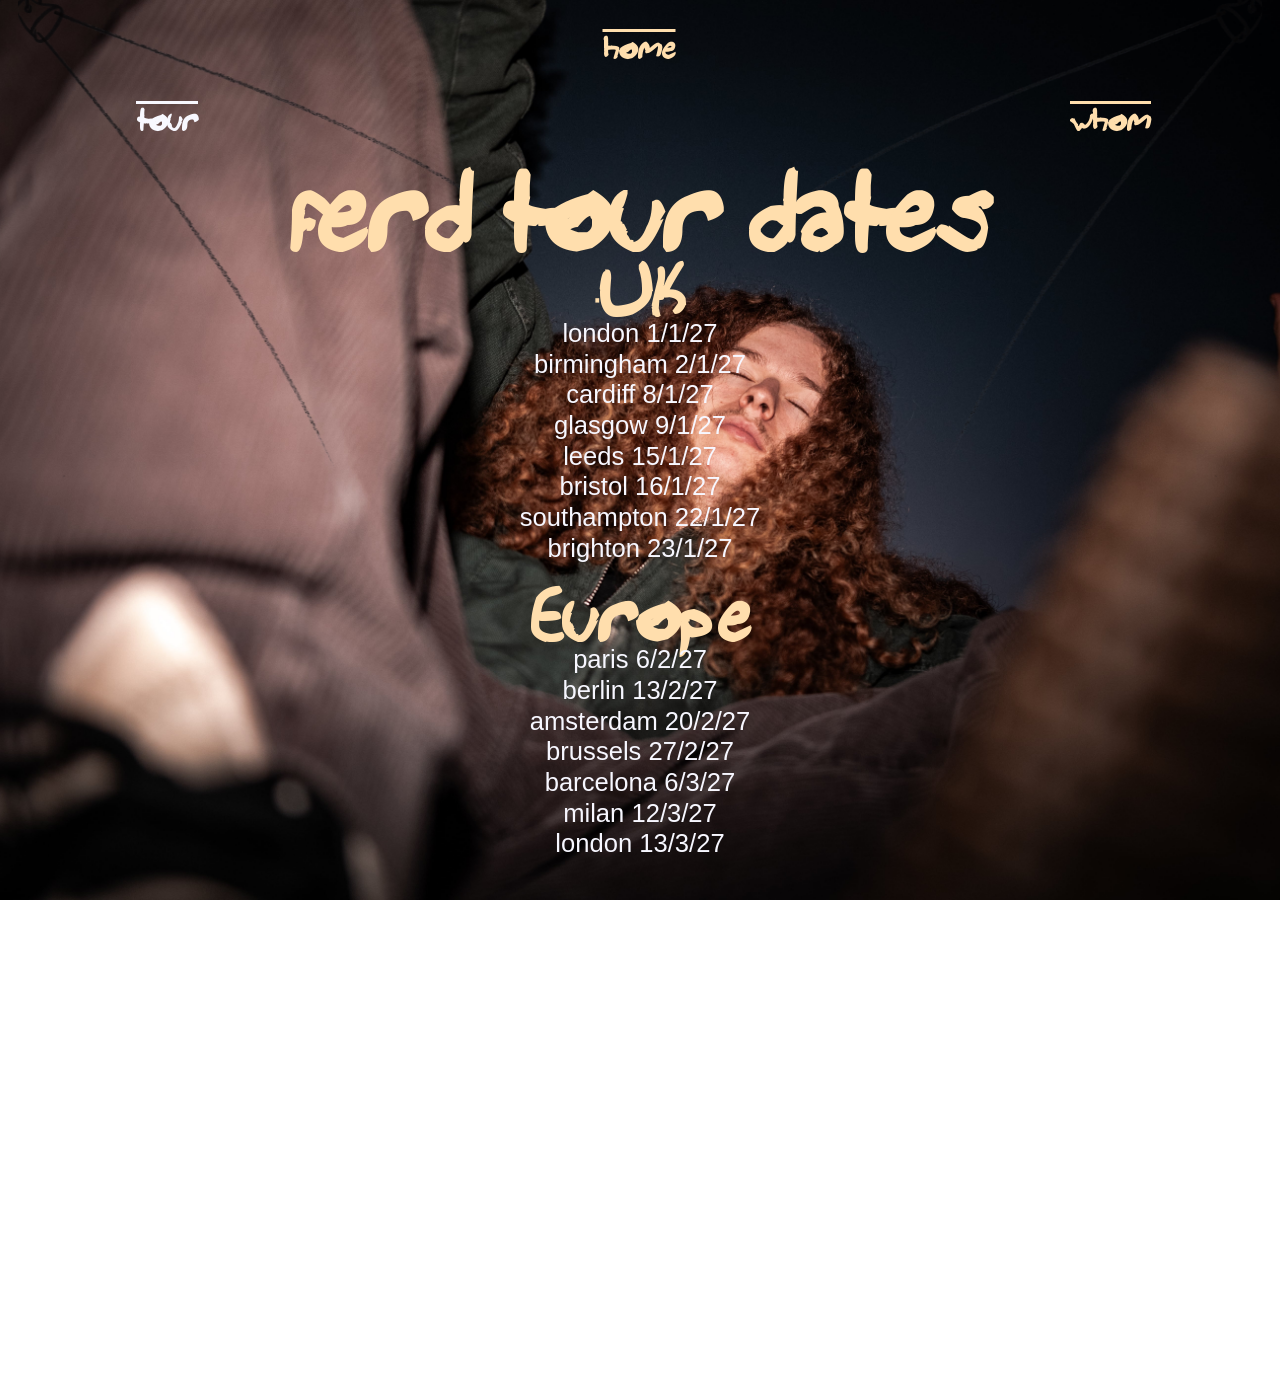
<file: tour/index.html>
<!DOCTYPE html><html lang="en" data-ws-project="21a544df-e980-4eaa-91c3-0a44bd469e3a" data-ws-version="5858" data-ws-last-published="2026-09-25T08:27:33.289Z"><head><link rel="stylesheet" type="text/css" href="/assets/static/app_generated_index-6937cd5a.B908uYd_.css"><meta charSet="UTF-8"/><meta name="viewport" content="width=device-width,initial-scale=1"/><link rel="icon" href="/assets/123_1_2An404cBxrA2oqUZ3wBHZ.png"/><link rel="preload" href="/assets/Bradleys_Pen_owpF9jx65x7s4PsszFooO.ttf" as="font" crossorigin="anonymous"/><link rel="preload" href="/assets/cellp_1TzvyJDqUIwWnxSUgo-fw_eQCEjhTJXS2NP9IcxeaPO.png" as="image"/><link rel="preload" href="/assets/20.09.26_hoy3_mbcr571lW2UzlC-wp5z64.jpg" as="image"/><meta property="og:url" content="https://url/tour"/><meta property="og:title" content="tour"/><meta property="og:type" content="website"/><meta property="og:site_name" content="derf.hoy.cool"/><meta name="robots" content="noindex, nofollow"/><meta name="description" content="derf on tour?"/><meta property="og:description" content="derf on tour?"/><meta property="twitter:card" content="summary_large_image"/><title>tour</title><script type="application/ld+json">{
  "@context": "https://schema.org",
  "@type": "WebSite",
  "name": "derf.hoy.cool"
}</script></head><body class="w-element c3z9rh3 c15od9gs c186qrez c195gnuj c1wrfddr c1t2n9dw cagra6g"><style>
    

    @keyframes ws-scroll-animation-_Rm_ {
      from {
        
      }
    }

    @media (prefers-reduced-motion: no-preference) {
      [data-ws-animate-id="_Rm_"] > :not(:is([data-ws-animate-id], [data-ws-no-initial-animation])), [data-ws-animate-id="_Rm_"] > [data-ws-animate-id] > :not(:is([data-ws-animate-id], [data-ws-no-initial-animation])), [data-ws-animate-id="_Rm_"] > [data-ws-animate-id] > [data-ws-animate-id] > :not(:is([data-ws-animate-id], [data-ws-no-initial-animation])), [data-ws-animate-id="_Rm_"] > [data-ws-animate-id] > [data-ws-animate-id] > [data-ws-animate-id] > :not(:is([data-ws-animate-id], [data-ws-no-initial-animation])), [data-ws-animate-id="_Rm_"] > [data-ws-animate-id] > [data-ws-animate-id] > [data-ws-animate-id] > [data-ws-animate-id] > :not(:is([data-ws-animate-id], [data-ws-no-initial-animation])) {
        animation-name: ws-scroll-animation-_Rm_;
        animation-fill-mode: backwards;
        animation-play-state: paused;
        animation-duration: 1ms;
      }
    }
    </style><noscript><style>[data-ws-animate-id="_Rm_"] > :not(:is([data-ws-animate-id], [data-ws-no-initial-animation])), [data-ws-animate-id="_Rm_"] > [data-ws-animate-id] > :not(:is([data-ws-animate-id], [data-ws-no-initial-animation])), [data-ws-animate-id="_Rm_"] > [data-ws-animate-id] > [data-ws-animate-id] > :not(:is([data-ws-animate-id], [data-ws-no-initial-animation])), [data-ws-animate-id="_Rm_"] > [data-ws-animate-id] > [data-ws-animate-id] > [data-ws-animate-id] > :not(:is([data-ws-animate-id], [data-ws-no-initial-animation])), [data-ws-animate-id="_Rm_"] > [data-ws-animate-id] > [data-ws-animate-id] > [data-ws-animate-id] > [data-ws-animate-id] > :not(:is([data-ws-animate-id], [data-ws-no-initial-animation])) { animation: none; }</style></noscript><div data-ws-animate-id="_Rm_" style="display:contents"><div data-ws-tag="div" src="/assets/cellp_1TzvyJDqUIwWnxSUgo-fw_eQCEjhTJXS2NP9IcxeaPO.png" width="2160" height="3054" alt="" loading="eager" class="w-box c1tllryd c1flr25m c1byn7ks c4vlm4i cdn8zjl cdlwsq4 c1wz0rpb c14901tx culqz4l c1lm40s3 czzki1l cy6gnms cejuu6l c1u3ibzp cqkex8m cteq2au c1xvk680 c1t8i4lm c1fmhq0e cpdwwkk c1eathu8 c1c2ulkx c1nl7f5e c1tut1f4 c15od9gs c1yipube c1bflq4e c1c1dd6m czn756j cp1jz8d c1uct0mm c1jhw389 c1j3cud9 cska7sk c1u9ijb7 cptptpy c9yluwg cqa79dd c1r8sydb c1kcdegw"><a target="_top" class="w-element cdn8zjl cia066q cn3vs1j cne4mds ccob5b4 c1yt1b5z c1qq5v3g c1du2v7j c1b8kq0h c1aenwq5 c6r6yl4" href="/secretpage">secretpage</a></div></div><style>
    

    @keyframes ws-scroll-animation-_R16_ {
      from {
        
      }
    }

    @media (prefers-reduced-motion: no-preference) {
      [data-ws-animate-id="_R16_"] > :not(:is([data-ws-animate-id], [data-ws-no-initial-animation])), [data-ws-animate-id="_R16_"] > [data-ws-animate-id] > :not(:is([data-ws-animate-id], [data-ws-no-initial-animation])), [data-ws-animate-id="_R16_"] > [data-ws-animate-id] > [data-ws-animate-id] > :not(:is([data-ws-animate-id], [data-ws-no-initial-animation])), [data-ws-animate-id="_R16_"] > [data-ws-animate-id] > [data-ws-animate-id] > [data-ws-animate-id] > :not(:is([data-ws-animate-id], [data-ws-no-initial-animation])), [data-ws-animate-id="_R16_"] > [data-ws-animate-id] > [data-ws-animate-id] > [data-ws-animate-id] > [data-ws-animate-id] > :not(:is([data-ws-animate-id], [data-ws-no-initial-animation])) {
        animation-name: ws-scroll-animation-_R16_;
        animation-fill-mode: backwards;
        animation-play-state: paused;
        animation-duration: 1ms;
      }
    }
    </style><noscript><style>[data-ws-animate-id="_R16_"] > :not(:is([data-ws-animate-id], [data-ws-no-initial-animation])), [data-ws-animate-id="_R16_"] > [data-ws-animate-id] > :not(:is([data-ws-animate-id], [data-ws-no-initial-animation])), [data-ws-animate-id="_R16_"] > [data-ws-animate-id] > [data-ws-animate-id] > :not(:is([data-ws-animate-id], [data-ws-no-initial-animation])), [data-ws-animate-id="_R16_"] > [data-ws-animate-id] > [data-ws-animate-id] > [data-ws-animate-id] > :not(:is([data-ws-animate-id], [data-ws-no-initial-animation])), [data-ws-animate-id="_R16_"] > [data-ws-animate-id] > [data-ws-animate-id] > [data-ws-animate-id] > [data-ws-animate-id] > :not(:is([data-ws-animate-id], [data-ws-no-initial-animation])) { animation: none; }</style></noscript><div data-ws-animate-id="_R16_" style="display:contents"><div data-ws-tag="div" src="/assets/cellp_1TzvyJDqUIwWnxSUgo-fw_eQCEjhTJXS2NP9IcxeaPO.png" width="2160" height="3054" alt="" loading="eager" class="w-box cptptpy c1so8ivb c1y7y3bq ccxyln0 c1flr25m c1byn7ks c4vlm4i cy6gnms c1fa08p8 c17be4i3 c1tut1f4 c15od9gs cc7sfp8 c1bpq5t c1r6mjc0 czn756j cp1jz8d c9yluwg cqa79dd c1r8sydb c1kcdegw"></div></div><div class="w-element c11l4rbl cn30cbw c1s33nrl ceeo1bk c1uzxkm4 c14901tx culqz4l c1lm40s3 cteq2au c1ndg193 c1upk56x c1cax7o7 c1q2v7si"><h1 class="w-element c1tm6xbu c7nzfdy cdn8zjl c1xpo1t4 c13fqnxb c1sx6yw1 c1yipube c1ergd1f ckkvkfg c1h1edoz c1tu867l cqpqp9x c4ouhsi cdynssn czn756j cp1jz8d cfatpbb c18oaj8g"><a class="w-element c1xpo1t4 cdn8zjl c1687af2 c15m94bb cdlwsq4 c1wz0rpb c14901tx culqz4l c1lm40s3 c1yt1b5z" href="/">home</a></h1><h1 class="w-element c1ek6i79 c1so8ivb cdn8zjl c1mh2jqd c12zu529 c1sx6yw1 c5km6o0 c1ergd1f ckkvkfg c1tu867l cqpqp9x c1bflq4e c1c1dd6m c17iu12m c1tkxad c18oaj8g c14n29ct cp3h7d2 c10g9gnk"><a aria-current="page" class="w-element c1mh2jqd cdn8zjl c1687af2 c1yipube c15m94bb c1yt1b5z active" href="/tour">tour</a></h1><h1 class="w-element c1687af2 cdn8zjl ch67l76 c1xpo1t4 c12zu529 c1sx6yw1 c5km6o0 c1ergd1f ckkvkfg c1gj5an6 c14ae2lc c17iu12m c1tkxad c1th31z7 cbp7dff c1tu867l cqpqp9x c1fbzcpk"><a target="_top" class="w-element c1xpo1t4 cdn8zjl c1687af2 ccqp9wx c1yt1b5z c1yipube czceqbm cs66v0v" href="/whom">whom</a></h1></div><div class="w-element cn30cbw cg4nxyz c1flr25m cbl71qj c13g987z cnvf0h0 cfy3qum"><h3 class="w-element c13g987z c1ek6i79 cdn8zjl c1l9icob cao9at0 cz2b8we ckspks0 c8onifg c5km6o0 ctu60we c1xpo1t4 cs8das9 c3qpu1 cbgr4wf cigbsxa c1fk7x6x c1c8fw1h c1p2lmrd c1ergd1f c7nzfdy cvbekfk csukwki c14901tx culqz4l c1lm40s3 czzki1l c3r9thg ctodthc ctbw7bh"><span class="w-element cr520ih c13g987z cdn8zjl c1yt1b5z c1ek6i79 c1yipube cqkfefi czt7kkj">ferd tour dates</span></h3><h3 class="w-element c13g987z c1ek6i79 c1fa08p8 c1l9icob cao9at0 cz2b8we ckspks0 c8onifg c1yipube ctu60we c1xpo1t4 cajv013 c3qpu1 cbgr4wf cigbsxa c1fk7x6x c1c8fw1h c1p2lmrd c1ergd1f c7nzfdy cvbekfk csukwki c14901tx culqz4l c1lm40s3 cejuu6l c1u3ibzp c1u5gw55 c15uqh0v c1tw0gls c3yf99o c1tu867l c1eqa29g"><span class="w-element cr520ih c13g987z c1u5gw55 c15uqh0v c1tw0gls c3yf99o cdn8zjl c1w4km5z co1oxdi">UK</span></h3><p class="w-element c1ek6i79 c17p7x2 c1yni3ks ck51ptx cejuu6l c1u3ibzp cwqc2br cpyo98p c1rb02uq c1p2lmrd c1260z8v c13g987z cjlgj5j cslypdd c1a1d37z cud96nx crc4szx c34fgob c173194y cxyj93a cwi8cs9">london 1/1/27<br/>birmingham 2/1/27<br/>cardiff 8/1/27<br/>glasgow 9/1/27<br/>leeds 15/1/27<br/>bristol 16/1/27<br/>southampton 22/1/27<br/>brighton 23/1/27</p><h3 class="w-element c13g987z c1ek6i79 c1fa08p8 cdn8zjl c1l9icob cao9at0 cz2b8we cp22xs cn30cbw ckspks0 c8onifg c5km6o0 c127z95q c1xpo1t4 cajv013 c3qpu1 cbgr4wf cigbsxa c1fk7x6x c1c8fw1h c1p2lmrd c1ergd1f c7nzfdy cvbekfk csukwki c14901tx culqz4l c1lm40s3 cejuu6l c1u3ibzp c1u5gw55 c15uqh0v c1tw0gls c3yf99o c38n3qc c1eqa29g"><span class="w-element cr520ih c13g987z cdn8zjl c1u5gw55 c15uqh0v c1tw0gls c3yf99o ctbw7bh c1687af2 c1yipube c1w4km5z co1oxdi">Europe<br/></span></h3><p class="w-element c1ek6i79 c17p7x2 c1yni3ks ccedau6 cd23b8v crm8ol3 c8asa4i ck51ptx cejuu6l c1u3ibzp cwqc2br cpyo98p c1rb02uq c1p2lmrd c1260z8v c13g987z cjlgj5j cslypdd c1a1d37z cud96nx cuuot5p c34fgob c173194y cxyj93a cwi8cs9">paris 6/2/27<br/>berlin 13/2/27<br/>amsterdam 20/2/27<br/>brussels 27/2/27<br/>barcelona 6/3/27<br/>milan 12/3/27<br/>london 13/3/27</p></div>
      <script id="vike_pageContext" type="application/json">{"_urlRewrite":null,"pageId":"/pages/tour","routeParams":{},"data":{"url":"https://url/tour","system":{"params":{},"search":{},"origin":"https://url","pathname":"/tour"},"resources":{},"pageMeta":{"title":"tour","description":"derf on tour?","excludePageFromSearch":true,"language":"","socialImageAssetName":"!undefined","socialImageUrl":"","status":"!undefined","redirect":"","content":"","custom":[]}}}</script>
      <script id="vike_globalContext" type="application/json">{}</script>
      <script src="/assets/entries/entry-server-routing.XryIpD3p.js" type="module" async></script>
      <link rel="modulepreload" href="/assets/entries/pages_tour.C1E4wNlc.js" as="script" type="text/javascript">
      <link rel="modulepreload" href="/assets/chunks/chunk-CTkKQmt_.js" as="script" type="text/javascript">
      <link rel="modulepreload" href="/assets/chunks/chunk-ckwbz45p.js" as="script" type="text/javascript">
    </body></html>
</file>
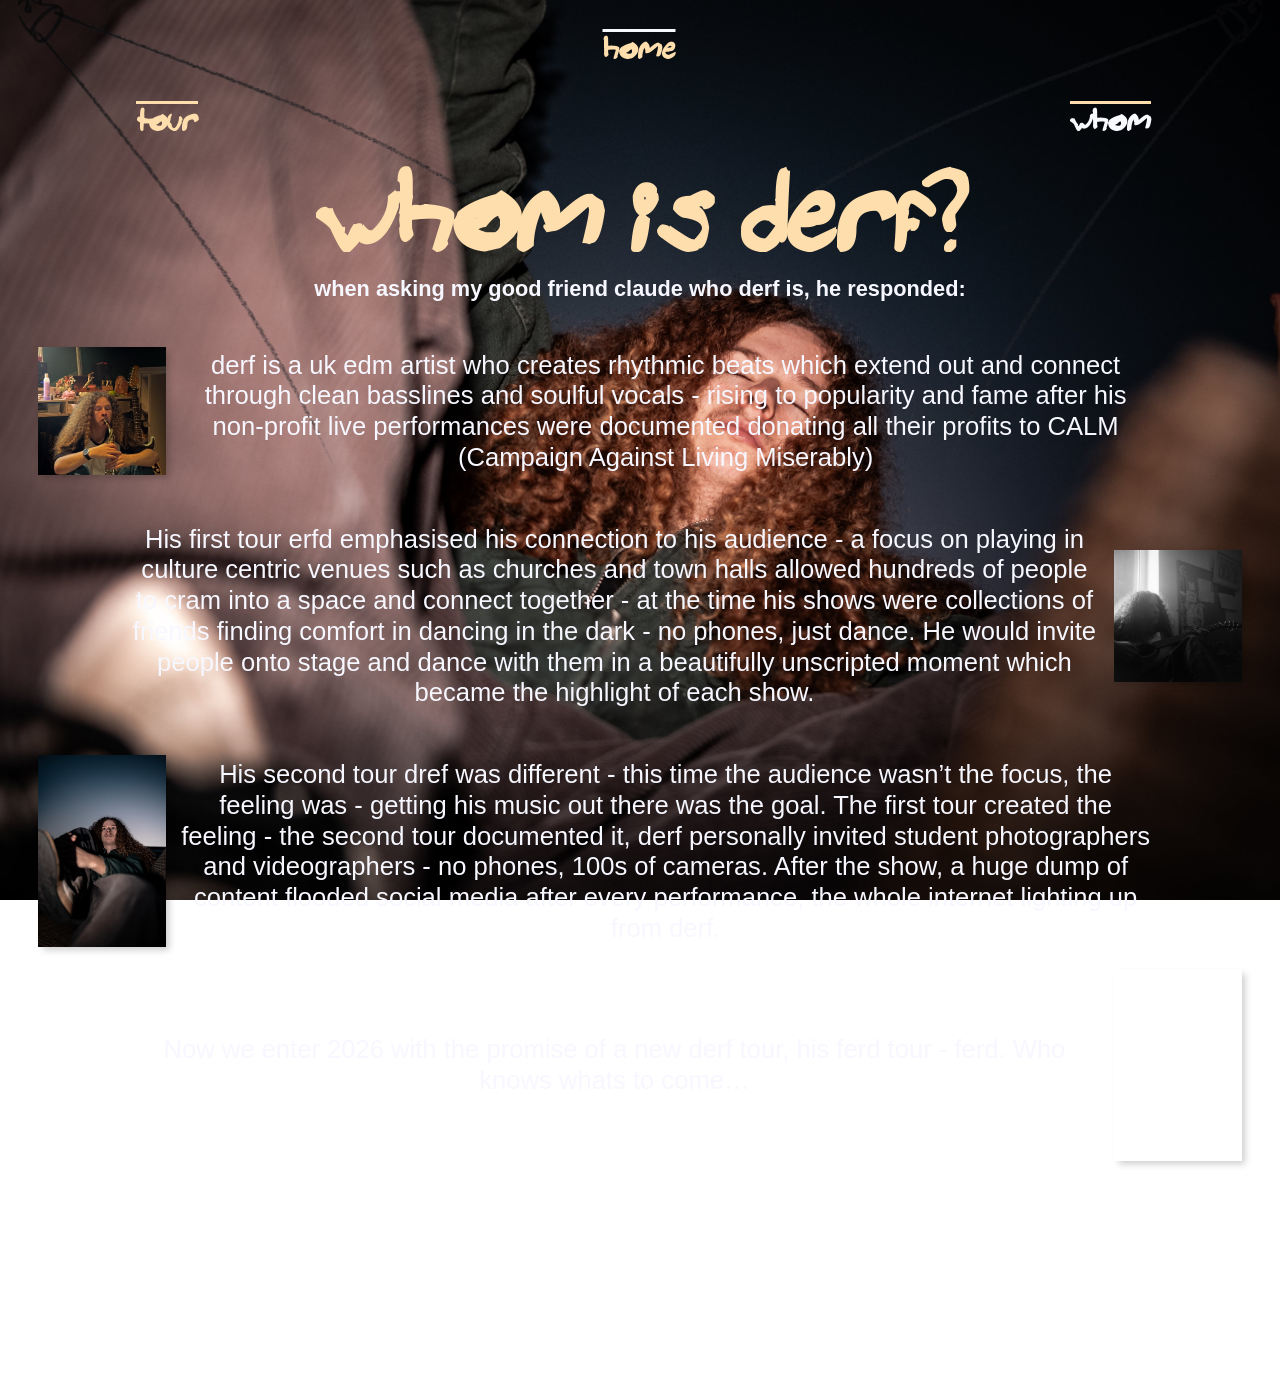
<file: whom/index.html>
<!DOCTYPE html><html lang="en" data-ws-project="21a544df-e980-4eaa-91c3-0a44bd469e3a" data-ws-version="5858" data-ws-last-published="2026-09-25T08:27:33.289Z"><head><link rel="stylesheet" type="text/css" href="/assets/static/app_generated_index-6937cd5a.B908uYd_.css"><meta charSet="UTF-8"/><meta name="viewport" content="width=device-width,initial-scale=1"/><link rel="icon" href="/assets/123_1_2An404cBxrA2oqUZ3wBHZ.png"/><link rel="preload" href="/assets/Bradleys_Pen_owpF9jx65x7s4PsszFooO.ttf" as="font" crossorigin="anonymous"/><link rel="preload" href="/assets/cellp_1TzvyJDqUIwWnxSUgo-fw_eQCEjhTJXS2NP9IcxeaPO.png" as="image"/><link rel="preload" href="/assets/20.09.26_hoy3_mbcr571lW2UzlC-wp5z64.jpg" as="image"/><meta property="og:url" content="https://url/whom"/><meta property="og:title" content="whom"/><meta property="og:type" content="website"/><meta property="og:site_name" content="derf.hoy.cool"/><meta name="robots" content="noindex, nofollow"/><meta name="description" content="whom is derf?"/><meta property="og:description" content="whom is derf?"/><meta property="twitter:card" content="summary_large_image"/><title>whom</title><script type="application/ld+json">{
  "@context": "https://schema.org",
  "@type": "WebSite",
  "name": "derf.hoy.cool"
}</script></head><body class="w-element c1nbpt31 c3z9rh3 c15od9gs c195gnuj c186qrez cq9m59t cxq30ot c1wrfddr c1t2n9dw cagra6g"><style>
    

    @keyframes ws-scroll-animation-_Rm_ {
      from {
        
      }
    }

    @media (prefers-reduced-motion: no-preference) {
      [data-ws-animate-id="_Rm_"] > :not(:is([data-ws-animate-id], [data-ws-no-initial-animation])), [data-ws-animate-id="_Rm_"] > [data-ws-animate-id] > :not(:is([data-ws-animate-id], [data-ws-no-initial-animation])), [data-ws-animate-id="_Rm_"] > [data-ws-animate-id] > [data-ws-animate-id] > :not(:is([data-ws-animate-id], [data-ws-no-initial-animation])), [data-ws-animate-id="_Rm_"] > [data-ws-animate-id] > [data-ws-animate-id] > [data-ws-animate-id] > :not(:is([data-ws-animate-id], [data-ws-no-initial-animation])), [data-ws-animate-id="_Rm_"] > [data-ws-animate-id] > [data-ws-animate-id] > [data-ws-animate-id] > [data-ws-animate-id] > :not(:is([data-ws-animate-id], [data-ws-no-initial-animation])) {
        animation-name: ws-scroll-animation-_Rm_;
        animation-fill-mode: backwards;
        animation-play-state: paused;
        animation-duration: 1ms;
      }
    }
    </style><noscript><style>[data-ws-animate-id="_Rm_"] > :not(:is([data-ws-animate-id], [data-ws-no-initial-animation])), [data-ws-animate-id="_Rm_"] > [data-ws-animate-id] > :not(:is([data-ws-animate-id], [data-ws-no-initial-animation])), [data-ws-animate-id="_Rm_"] > [data-ws-animate-id] > [data-ws-animate-id] > :not(:is([data-ws-animate-id], [data-ws-no-initial-animation])), [data-ws-animate-id="_Rm_"] > [data-ws-animate-id] > [data-ws-animate-id] > [data-ws-animate-id] > :not(:is([data-ws-animate-id], [data-ws-no-initial-animation])), [data-ws-animate-id="_Rm_"] > [data-ws-animate-id] > [data-ws-animate-id] > [data-ws-animate-id] > [data-ws-animate-id] > :not(:is([data-ws-animate-id], [data-ws-no-initial-animation])) { animation: none; }</style></noscript><div data-ws-animate-id="_Rm_" style="display:contents"><div data-ws-tag="div" src="/assets/cellp_1TzvyJDqUIwWnxSUgo-fw_eQCEjhTJXS2NP9IcxeaPO.png" width="2160" height="3054" alt="" loading="eager" class="w-box c1tllryd c1flr25m c1byn7ks c4vlm4i cdn8zjl cdlwsq4 c1wz0rpb c14901tx culqz4l c1lm40s3 czzki1l cy6gnms cejuu6l c1u3ibzp cqkex8m cteq2au c1xvk680 c1t8i4lm c1fmhq0e cpdwwkk c1eathu8 c1c2ulkx c1nl7f5e c1tut1f4 c15od9gs c1yipube c1bflq4e c1c1dd6m czn756j cp1jz8d c1uct0mm c1jhw389 c1j3cud9 cska7sk c1u9ijb7 cptptpy c9yluwg cqa79dd c1r8sydb c1kcdegw"><a target="_top" class="w-element cdn8zjl cia066q cn3vs1j cne4mds ccob5b4 c1yt1b5z c1qq5v3g c1du2v7j c1b8kq0h c1aenwq5 c6r6yl4" href="/secretpage">secretpage</a></div></div><style>
    

    @keyframes ws-scroll-animation-_R16_ {
      from {
        
      }
    }

    @media (prefers-reduced-motion: no-preference) {
      [data-ws-animate-id="_R16_"] > :not(:is([data-ws-animate-id], [data-ws-no-initial-animation])), [data-ws-animate-id="_R16_"] > [data-ws-animate-id] > :not(:is([data-ws-animate-id], [data-ws-no-initial-animation])), [data-ws-animate-id="_R16_"] > [data-ws-animate-id] > [data-ws-animate-id] > :not(:is([data-ws-animate-id], [data-ws-no-initial-animation])), [data-ws-animate-id="_R16_"] > [data-ws-animate-id] > [data-ws-animate-id] > [data-ws-animate-id] > :not(:is([data-ws-animate-id], [data-ws-no-initial-animation])), [data-ws-animate-id="_R16_"] > [data-ws-animate-id] > [data-ws-animate-id] > [data-ws-animate-id] > [data-ws-animate-id] > :not(:is([data-ws-animate-id], [data-ws-no-initial-animation])) {
        animation-name: ws-scroll-animation-_R16_;
        animation-fill-mode: backwards;
        animation-play-state: paused;
        animation-duration: 1ms;
      }
    }
    </style><noscript><style>[data-ws-animate-id="_R16_"] > :not(:is([data-ws-animate-id], [data-ws-no-initial-animation])), [data-ws-animate-id="_R16_"] > [data-ws-animate-id] > :not(:is([data-ws-animate-id], [data-ws-no-initial-animation])), [data-ws-animate-id="_R16_"] > [data-ws-animate-id] > [data-ws-animate-id] > :not(:is([data-ws-animate-id], [data-ws-no-initial-animation])), [data-ws-animate-id="_R16_"] > [data-ws-animate-id] > [data-ws-animate-id] > [data-ws-animate-id] > :not(:is([data-ws-animate-id], [data-ws-no-initial-animation])), [data-ws-animate-id="_R16_"] > [data-ws-animate-id] > [data-ws-animate-id] > [data-ws-animate-id] > [data-ws-animate-id] > :not(:is([data-ws-animate-id], [data-ws-no-initial-animation])) { animation: none; }</style></noscript><div data-ws-animate-id="_R16_" style="display:contents"><div data-ws-tag="div" src="/assets/cellp_1TzvyJDqUIwWnxSUgo-fw_eQCEjhTJXS2NP9IcxeaPO.png" width="2160" height="3054" alt="" loading="eager" class="w-box cptptpy c1so8ivb c1y7y3bq ccxyln0 c1flr25m c1byn7ks c4vlm4i cy6gnms c1fa08p8 c17be4i3 c1tut1f4 c15od9gs cc7sfp8 c1bpq5t c1r6mjc0 czn756j cp1jz8d c9yluwg cqa79dd c1r8sydb c1kcdegw"></div></div><div class="w-element cn30cbw cg4nxyz c1flr25m cbl71qj c13g987z cfy3qum"><h3 class="w-element c13g987z c1ek6i79 cdn8zjl c1l9icob cao9at0 cz2b8we ckspks0 c8onifg c5km6o0 ctu60we c1xpo1t4 cs8das9 c3qpu1 cbgr4wf cigbsxa c1fk7x6x c1c8fw1h c1p2lmrd c1ergd1f c7nzfdy cvbekfk csukwki c14901tx culqz4l c1lm40s3 czzki1l c3r9thg ctodthc ctbw7bh"><span class="w-element cr520ih c13g987z cdn8zjl c1yt1b5z c1ek6i79 c1yipube cqkfefi c1txbrpp">whom is derf?</span></h3><p class="w-element c1ek6i79 c17p7x2 c1yni3ks ck51ptx cejuu6l c1u3ibzp cwqc2br cpyo98p c1rb02uq c1p2lmrd c1260z8v c13g987z ctu60we c12hjpg9 c1a1d37z cud96nx c17plzbp c34fgob c173194y c16b7l5h c12ai2pv">when asking my good friend claude who derf is, he responded:</p><div class="w-element c1hr5mwm c1qtt9fi c1ek6i79 c1l9icob c1ndg193"><style>
    

    @keyframes ws-scroll-animation-_Rdm_ {
      from {
        opacity:0;
      }
    }

    @media (prefers-reduced-motion: no-preference) {
      [data-ws-animate-id="_Rdm_"] > :not(:is([data-ws-animate-id], [data-ws-no-initial-animation])), [data-ws-animate-id="_Rdm_"] > [data-ws-animate-id] > :not(:is([data-ws-animate-id], [data-ws-no-initial-animation])), [data-ws-animate-id="_Rdm_"] > [data-ws-animate-id] > [data-ws-animate-id] > :not(:is([data-ws-animate-id], [data-ws-no-initial-animation])), [data-ws-animate-id="_Rdm_"] > [data-ws-animate-id] > [data-ws-animate-id] > [data-ws-animate-id] > :not(:is([data-ws-animate-id], [data-ws-no-initial-animation])), [data-ws-animate-id="_Rdm_"] > [data-ws-animate-id] > [data-ws-animate-id] > [data-ws-animate-id] > [data-ws-animate-id] > :not(:is([data-ws-animate-id], [data-ws-no-initial-animation])) {
        animation-name: ws-scroll-animation-_Rdm_;
        animation-fill-mode: backwards;
        animation-play-state: paused;
        animation-duration: 1ms;
      }
    }
    </style><noscript><style>[data-ws-animate-id="_Rdm_"] > :not(:is([data-ws-animate-id], [data-ws-no-initial-animation])), [data-ws-animate-id="_Rdm_"] > [data-ws-animate-id] > :not(:is([data-ws-animate-id], [data-ws-no-initial-animation])), [data-ws-animate-id="_Rdm_"] > [data-ws-animate-id] > [data-ws-animate-id] > :not(:is([data-ws-animate-id], [data-ws-no-initial-animation])), [data-ws-animate-id="_Rdm_"] > [data-ws-animate-id] > [data-ws-animate-id] > [data-ws-animate-id] > :not(:is([data-ws-animate-id], [data-ws-no-initial-animation])), [data-ws-animate-id="_Rdm_"] > [data-ws-animate-id] > [data-ws-animate-id] > [data-ws-animate-id] > [data-ws-animate-id] > :not(:is([data-ws-animate-id], [data-ws-no-initial-animation])) { animation: none; }</style></noscript><div data-ws-animate-id="_Rdm_" style="display:contents"><img class="w-image c1ek6i79 c1du2v7j cb1pdid c1qif5gl c1bpq5t c1c1dd6m c16il26g c11ra92g cc7vkkj c1xfgd78" alt="" width="2863" height="2863" sizes="100vw" srcSet="/assets/IMG_1364_8Vn47qxj_7n8squm0swwo.jpg 16w, /assets/IMG_1364_8Vn47qxj_7n8squm0swwo.jpg 32w, /assets/IMG_1364_8Vn47qxj_7n8squm0swwo.jpg 48w, /assets/IMG_1364_8Vn47qxj_7n8squm0swwo.jpg 64w, /assets/IMG_1364_8Vn47qxj_7n8squm0swwo.jpg 96w, /assets/IMG_1364_8Vn47qxj_7n8squm0swwo.jpg 128w, /assets/IMG_1364_8Vn47qxj_7n8squm0swwo.jpg 256w, /assets/IMG_1364_8Vn47qxj_7n8squm0swwo.jpg 384w, /assets/IMG_1364_8Vn47qxj_7n8squm0swwo.jpg 640w, /assets/IMG_1364_8Vn47qxj_7n8squm0swwo.jpg 750w, /assets/IMG_1364_8Vn47qxj_7n8squm0swwo.jpg 828w, /assets/IMG_1364_8Vn47qxj_7n8squm0swwo.jpg 1080w, /assets/IMG_1364_8Vn47qxj_7n8squm0swwo.jpg 1200w, /assets/IMG_1364_8Vn47qxj_7n8squm0swwo.jpg 1920w, /assets/IMG_1364_8Vn47qxj_7n8squm0swwo.jpg 2048w, /assets/IMG_1364_8Vn47qxj_7n8squm0swwo.jpg 3840w" src="/assets/IMG_1364_8Vn47qxj_7n8squm0swwo.jpg" decoding="async" loading="lazy"/><p class="w-element c1ek6i79 c17p7x2 c1yni3ks ck51ptx cejuu6l c1u3ibzp cwqc2br cpyo98p c1rb02uq c1p2lmrd c1260z8v c13g987z cjlgj5j cslypdd c1a1d37z cud96nx cr44b13 c4yiv38 c34fgob c173194y c1w1j2n6 cr2dqdm">derf is a uk edm artist who creates rhythmic beats which extend out and connect through clean basslines and soulful vocals - rising to popularity and fame after his non-profit live performances were documented donating all their profits to CALM (Campaign Against Living Miserably) </p></div></div><div class="w-element c1hr5mwm c1qtt9fi c1ek6i79 c1l9icob c1ndg193"><style>
    

    @keyframes ws-scroll-animation-_Rhm_ {
      from {
        opacity:0;
      }
    }

    @media (prefers-reduced-motion: no-preference) {
      [data-ws-animate-id="_Rhm_"] > :not(:is([data-ws-animate-id], [data-ws-no-initial-animation])), [data-ws-animate-id="_Rhm_"] > [data-ws-animate-id] > :not(:is([data-ws-animate-id], [data-ws-no-initial-animation])), [data-ws-animate-id="_Rhm_"] > [data-ws-animate-id] > [data-ws-animate-id] > :not(:is([data-ws-animate-id], [data-ws-no-initial-animation])), [data-ws-animate-id="_Rhm_"] > [data-ws-animate-id] > [data-ws-animate-id] > [data-ws-animate-id] > :not(:is([data-ws-animate-id], [data-ws-no-initial-animation])), [data-ws-animate-id="_Rhm_"] > [data-ws-animate-id] > [data-ws-animate-id] > [data-ws-animate-id] > [data-ws-animate-id] > :not(:is([data-ws-animate-id], [data-ws-no-initial-animation])) {
        animation-name: ws-scroll-animation-_Rhm_;
        animation-fill-mode: backwards;
        animation-play-state: paused;
        animation-duration: 1ms;
      }
    }
    </style><noscript><style>[data-ws-animate-id="_Rhm_"] > :not(:is([data-ws-animate-id], [data-ws-no-initial-animation])), [data-ws-animate-id="_Rhm_"] > [data-ws-animate-id] > :not(:is([data-ws-animate-id], [data-ws-no-initial-animation])), [data-ws-animate-id="_Rhm_"] > [data-ws-animate-id] > [data-ws-animate-id] > :not(:is([data-ws-animate-id], [data-ws-no-initial-animation])), [data-ws-animate-id="_Rhm_"] > [data-ws-animate-id] > [data-ws-animate-id] > [data-ws-animate-id] > :not(:is([data-ws-animate-id], [data-ws-no-initial-animation])), [data-ws-animate-id="_Rhm_"] > [data-ws-animate-id] > [data-ws-animate-id] > [data-ws-animate-id] > [data-ws-animate-id] > :not(:is([data-ws-animate-id], [data-ws-no-initial-animation])) { animation: none; }</style></noscript><div data-ws-animate-id="_Rhm_" style="display:contents"><p class="w-element c1ek6i79 c17p7x2 c1yni3ks ck51ptx cejuu6l c1u3ibzp cwqc2br cpyo98p c1rb02uq c1p2lmrd c1260z8v c13g987z cjlgj5j cslypdd c1a1d37z cud96nx c1pqfx7z c10fk12h c34fgob c173194y c1w1j2n6 cr2dqdm">His first tour erfd emphasised his connection to his audience - a focus on playing in culture centric venues such as churches and town halls allowed hundreds of people to cram into a space and connect together - at the time his shows were collections of friends finding comfort in dancing in the dark - no phones, just dance. He would invite people onto stage and dance with them in a beautifully unscripted moment which became the highlight of each show.</p><img class="w-image c1ek6i79 c1du2v7j cb1pdid c1qif5gl c1bpq5t c1c1dd6m c16il26g c11ra92g cb462ul c1xfgd78" alt="" width="3387" height="3495" sizes="100vw" srcSet="/assets/IMG_0514_3ty6RfgcrUmueVq0S-1NQ.jpg 16w, /assets/IMG_0514_3ty6RfgcrUmueVq0S-1NQ.jpg 32w, /assets/IMG_0514_3ty6RfgcrUmueVq0S-1NQ.jpg 48w, /assets/IMG_0514_3ty6RfgcrUmueVq0S-1NQ.jpg 64w, /assets/IMG_0514_3ty6RfgcrUmueVq0S-1NQ.jpg 96w, /assets/IMG_0514_3ty6RfgcrUmueVq0S-1NQ.jpg 128w, /assets/IMG_0514_3ty6RfgcrUmueVq0S-1NQ.jpg 256w, /assets/IMG_0514_3ty6RfgcrUmueVq0S-1NQ.jpg 384w, /assets/IMG_0514_3ty6RfgcrUmueVq0S-1NQ.jpg 640w, /assets/IMG_0514_3ty6RfgcrUmueVq0S-1NQ.jpg 750w, /assets/IMG_0514_3ty6RfgcrUmueVq0S-1NQ.jpg 828w, /assets/IMG_0514_3ty6RfgcrUmueVq0S-1NQ.jpg 1080w, /assets/IMG_0514_3ty6RfgcrUmueVq0S-1NQ.jpg 1200w, /assets/IMG_0514_3ty6RfgcrUmueVq0S-1NQ.jpg 1920w, /assets/IMG_0514_3ty6RfgcrUmueVq0S-1NQ.jpg 2048w, /assets/IMG_0514_3ty6RfgcrUmueVq0S-1NQ.jpg 3840w" src="/assets/IMG_0514_3ty6RfgcrUmueVq0S-1NQ.jpg" decoding="async" loading="lazy"/></div></div><div class="w-element c1hr5mwm c1qtt9fi c1ek6i79 c1l9icob c1ndg193"><style>
    

    @keyframes ws-scroll-animation-_Rlm_ {
      from {
        opacity:0;
      }
    }

    @media (prefers-reduced-motion: no-preference) {
      [data-ws-animate-id="_Rlm_"] > :not(:is([data-ws-animate-id], [data-ws-no-initial-animation])), [data-ws-animate-id="_Rlm_"] > [data-ws-animate-id] > :not(:is([data-ws-animate-id], [data-ws-no-initial-animation])), [data-ws-animate-id="_Rlm_"] > [data-ws-animate-id] > [data-ws-animate-id] > :not(:is([data-ws-animate-id], [data-ws-no-initial-animation])), [data-ws-animate-id="_Rlm_"] > [data-ws-animate-id] > [data-ws-animate-id] > [data-ws-animate-id] > :not(:is([data-ws-animate-id], [data-ws-no-initial-animation])), [data-ws-animate-id="_Rlm_"] > [data-ws-animate-id] > [data-ws-animate-id] > [data-ws-animate-id] > [data-ws-animate-id] > :not(:is([data-ws-animate-id], [data-ws-no-initial-animation])) {
        animation-name: ws-scroll-animation-_Rlm_;
        animation-fill-mode: backwards;
        animation-play-state: paused;
        animation-duration: 1ms;
      }
    }
    </style><noscript><style>[data-ws-animate-id="_Rlm_"] > :not(:is([data-ws-animate-id], [data-ws-no-initial-animation])), [data-ws-animate-id="_Rlm_"] > [data-ws-animate-id] > :not(:is([data-ws-animate-id], [data-ws-no-initial-animation])), [data-ws-animate-id="_Rlm_"] > [data-ws-animate-id] > [data-ws-animate-id] > :not(:is([data-ws-animate-id], [data-ws-no-initial-animation])), [data-ws-animate-id="_Rlm_"] > [data-ws-animate-id] > [data-ws-animate-id] > [data-ws-animate-id] > :not(:is([data-ws-animate-id], [data-ws-no-initial-animation])), [data-ws-animate-id="_Rlm_"] > [data-ws-animate-id] > [data-ws-animate-id] > [data-ws-animate-id] > [data-ws-animate-id] > :not(:is([data-ws-animate-id], [data-ws-no-initial-animation])) { animation: none; }</style></noscript><div data-ws-animate-id="_Rlm_" style="display:contents"><img class="w-image c1ek6i79 c1du2v7j cb1pdid c1qif5gl c1bpq5t c1c1dd6m c16il26g c11ra92g cc7vkkj c1xfgd78" alt="" width="3648" height="5472" sizes="100vw" srcSet="/assets/20.09.26_hoy1_a7O6BjKdZzxS6451hLG-8.jpg 16w, /assets/20.09.26_hoy1_a7O6BjKdZzxS6451hLG-8.jpg 32w, /assets/20.09.26_hoy1_a7O6BjKdZzxS6451hLG-8.jpg 48w, /assets/20.09.26_hoy1_a7O6BjKdZzxS6451hLG-8.jpg 64w, /assets/20.09.26_hoy1_a7O6BjKdZzxS6451hLG-8.jpg 96w, /assets/20.09.26_hoy1_a7O6BjKdZzxS6451hLG-8.jpg 128w, /assets/20.09.26_hoy1_a7O6BjKdZzxS6451hLG-8.jpg 256w, /assets/20.09.26_hoy1_a7O6BjKdZzxS6451hLG-8.jpg 384w, /assets/20.09.26_hoy1_a7O6BjKdZzxS6451hLG-8.jpg 640w, /assets/20.09.26_hoy1_a7O6BjKdZzxS6451hLG-8.jpg 750w, /assets/20.09.26_hoy1_a7O6BjKdZzxS6451hLG-8.jpg 828w, /assets/20.09.26_hoy1_a7O6BjKdZzxS6451hLG-8.jpg 1080w, /assets/20.09.26_hoy1_a7O6BjKdZzxS6451hLG-8.jpg 1200w, /assets/20.09.26_hoy1_a7O6BjKdZzxS6451hLG-8.jpg 1920w, /assets/20.09.26_hoy1_a7O6BjKdZzxS6451hLG-8.jpg 2048w, /assets/20.09.26_hoy1_a7O6BjKdZzxS6451hLG-8.jpg 3840w" src="/assets/20.09.26_hoy1_a7O6BjKdZzxS6451hLG-8.jpg" decoding="async" loading="lazy"/><p class="w-element c1ek6i79 c17p7x2 c1yni3ks ck51ptx cejuu6l c1u3ibzp cwqc2br cpyo98p c1rb02uq c1p2lmrd c1260z8v c13g987z cjlgj5j cslypdd c1a1d37z cud96nx cr44b13 c4yiv38 c34fgob c173194y c1w1j2n6 cr2dqdm">His second tour dref was different - this time the audience wasn’t the focus, the feeling was - getting his music out there was the goal. The first tour created the feeling - the second tour documented it, derf personally invited student photographers and videographers - no phones, 100s of cameras. After the show, a huge dump of content flooded social media after every performance, the whole internet lighting up from derf.</p></div></div><div class="w-element c1hr5mwm c1qtt9fi c1ek6i79 c1l9icob c1ndg193"><style>
    

    @keyframes ws-scroll-animation-_Rpm_ {
      from {
        opacity:0;
      }
    }

    @media (prefers-reduced-motion: no-preference) {
      [data-ws-animate-id="_Rpm_"] > :not(:is([data-ws-animate-id], [data-ws-no-initial-animation])), [data-ws-animate-id="_Rpm_"] > [data-ws-animate-id] > :not(:is([data-ws-animate-id], [data-ws-no-initial-animation])), [data-ws-animate-id="_Rpm_"] > [data-ws-animate-id] > [data-ws-animate-id] > :not(:is([data-ws-animate-id], [data-ws-no-initial-animation])), [data-ws-animate-id="_Rpm_"] > [data-ws-animate-id] > [data-ws-animate-id] > [data-ws-animate-id] > :not(:is([data-ws-animate-id], [data-ws-no-initial-animation])), [data-ws-animate-id="_Rpm_"] > [data-ws-animate-id] > [data-ws-animate-id] > [data-ws-animate-id] > [data-ws-animate-id] > :not(:is([data-ws-animate-id], [data-ws-no-initial-animation])) {
        animation-name: ws-scroll-animation-_Rpm_;
        animation-fill-mode: backwards;
        animation-play-state: paused;
        animation-duration: 1ms;
      }
    }
    </style><noscript><style>[data-ws-animate-id="_Rpm_"] > :not(:is([data-ws-animate-id], [data-ws-no-initial-animation])), [data-ws-animate-id="_Rpm_"] > [data-ws-animate-id] > :not(:is([data-ws-animate-id], [data-ws-no-initial-animation])), [data-ws-animate-id="_Rpm_"] > [data-ws-animate-id] > [data-ws-animate-id] > :not(:is([data-ws-animate-id], [data-ws-no-initial-animation])), [data-ws-animate-id="_Rpm_"] > [data-ws-animate-id] > [data-ws-animate-id] > [data-ws-animate-id] > :not(:is([data-ws-animate-id], [data-ws-no-initial-animation])), [data-ws-animate-id="_Rpm_"] > [data-ws-animate-id] > [data-ws-animate-id] > [data-ws-animate-id] > [data-ws-animate-id] > :not(:is([data-ws-animate-id], [data-ws-no-initial-animation])) { animation: none; }</style></noscript><div data-ws-animate-id="_Rpm_" style="display:contents"><p class="w-element c1ek6i79 c17p7x2 c1yni3ks ck51ptx cejuu6l c1u3ibzp cwqc2br cpyo98p c1rb02uq c1p2lmrd c1260z8v c13g987z cjlgj5j cslypdd c1a1d37z cud96nx c1pqfx7z c10fk12h c34fgob c173194y c1w1j2n6 cr2dqdm">Now we enter 2026 with the promise of a new derf tour, his ferd tour - ferd. Who knows whats to come…<br/></p><img class="w-image c1ek6i79 c1du2v7j cb1pdid c1qif5gl c1bpq5t c1c1dd6m c16il26g c11ra92g cb462ul c1xfgd78" alt="" width="3648" height="5472" sizes="100vw" srcSet="/assets/20.09.26_hoy2_ttp967fmJWL3TdXdTO_xW.jpg 16w, /assets/20.09.26_hoy2_ttp967fmJWL3TdXdTO_xW.jpg 32w, /assets/20.09.26_hoy2_ttp967fmJWL3TdXdTO_xW.jpg 48w, /assets/20.09.26_hoy2_ttp967fmJWL3TdXdTO_xW.jpg 64w, /assets/20.09.26_hoy2_ttp967fmJWL3TdXdTO_xW.jpg 96w, /assets/20.09.26_hoy2_ttp967fmJWL3TdXdTO_xW.jpg 128w, /assets/20.09.26_hoy2_ttp967fmJWL3TdXdTO_xW.jpg 256w, /assets/20.09.26_hoy2_ttp967fmJWL3TdXdTO_xW.jpg 384w, /assets/20.09.26_hoy2_ttp967fmJWL3TdXdTO_xW.jpg 640w, /assets/20.09.26_hoy2_ttp967fmJWL3TdXdTO_xW.jpg 750w, /assets/20.09.26_hoy2_ttp967fmJWL3TdXdTO_xW.jpg 828w, /assets/20.09.26_hoy2_ttp967fmJWL3TdXdTO_xW.jpg 1080w, /assets/20.09.26_hoy2_ttp967fmJWL3TdXdTO_xW.jpg 1200w, /assets/20.09.26_hoy2_ttp967fmJWL3TdXdTO_xW.jpg 1920w, /assets/20.09.26_hoy2_ttp967fmJWL3TdXdTO_xW.jpg 2048w, /assets/20.09.26_hoy2_ttp967fmJWL3TdXdTO_xW.jpg 3840w" src="/assets/20.09.26_hoy2_ttp967fmJWL3TdXdTO_xW.jpg" decoding="async" loading="lazy"/></div></div></div><div class="w-element c11l4rbl cn30cbw c1s33nrl ceeo1bk c1uzxkm4 c14901tx culqz4l c1lm40s3 cteq2au c1ndg193 c1upk56x c1cax7o7 c1q2v7si"><h1 class="w-element c1tm6xbu c7nzfdy cdn8zjl c1mh2jqd c13fqnxb c1sx6yw1 c1yipube c1ergd1f ckkvkfg c1h1edoz c1tu867l cqpqp9x c4ouhsi cdynssn czn756j cp1jz8d cfatpbb c18oaj8g"><a class="w-element c1xpo1t4 cdn8zjl c1687af2 c15m94bb cdlwsq4 c1wz0rpb c14901tx culqz4l c1lm40s3 c1yt1b5z" href="/">home</a></h1><h1 class="w-element c1ek6i79 c1so8ivb cdn8zjl c1xpo1t4 c12zu529 c1sx6yw1 c5km6o0 c1ergd1f ckkvkfg c1tu867l cqpqp9x c1bflq4e c1c1dd6m c17iu12m c1tkxad c18oaj8g c14n29ct cp3h7d2 c10g9gnk"><a class="w-element c1xpo1t4 cdn8zjl c1687af2 c1yipube c15m94bb c1yt1b5z" href="/tour">tour</a></h1><h1 class="w-element c1687af2 cdn8zjl ch67l76 c1xpo1t4 c12zu529 c1sx6yw1 c5km6o0 c1ergd1f ckkvkfg c1gj5an6 c14ae2lc c17iu12m c1tkxad c1th31z7 cbp7dff c1tu867l cqpqp9x c1fbzcpk"><a target="_top" aria-current="page" class="w-element c1mh2jqd cdn8zjl c1687af2 ccqp9wx c1yt1b5z c1yipube czceqbm cs66v0v active" href="/whom">whom</a></h1></div>
      <script id="vike_pageContext" type="application/json">{"_urlRewrite":null,"pageId":"/pages/whom","routeParams":{},"data":{"url":"https://url/whom","system":{"params":{},"search":{},"origin":"https://url","pathname":"/whom"},"resources":{},"pageMeta":{"title":"whom","description":"whom is derf?","excludePageFromSearch":true,"language":"","socialImageAssetName":"!undefined","socialImageUrl":"","status":"!undefined","redirect":"","content":"","custom":[]}}}</script>
      <script id="vike_globalContext" type="application/json">{}</script>
      <script src="/assets/entries/entry-server-routing.XryIpD3p.js" type="module" async></script>
      <link rel="modulepreload" href="/assets/entries/pages_whom.DPdRI0SS.js" as="script" type="text/javascript">
      <link rel="modulepreload" href="/assets/chunks/chunk-CTkKQmt_.js" as="script" type="text/javascript">
      <link rel="modulepreload" href="/assets/chunks/chunk-ckwbz45p.js" as="script" type="text/javascript">
      <link rel="modulepreload" href="/assets/chunks/chunk-B5k9bxBt.js" as="script" type="text/javascript">
    </body></html>
</file>
<file: assets/static/app_generated_index-6937cd5a.B908uYd_.css>
@font-face{font-family:Bradley Hand;font-style:normal;font-weight:400;font-display:swap;src:url(/assets/Bradleys_Pen_owpF9jx65x7s4PsszFooO.ttf) format("truetype")}@layer presets{:root{display:grid;min-height:100%;grid-template-rows:auto;grid-template-columns:1fr;font-family:Arial,Roboto,sans-serif;font-size:16px;line-height:1.2;white-space:pre-wrap;white-space-collapse:preserve}a.w-element{box-sizing:border-box}body.w-element{box-sizing:border-box;-webkit-font-smoothing:antialiased;-moz-osx-font-smoothing:grayscale;margin:0}div.w-element,h1.w-element,h3.w-element,p.w-element,span.w-element,div.w-box{box-sizing:border-box}img.w-image{box-sizing:border-box;max-width:100%;display:block;height:auto}}@media all{.c1nbpt31{color:#8b0000}.cy3zu2v{border-top-color:#8b0000}.c1n2sa8w{border-right-color:#8b0000}.c1j2wljd{border-bottom-color:#8b0000}.c1b1fl71{border-left-color:#8b0000}.c1acoec4{position:static}.cmp25f0{margin-left:0}.ck89tez{font-size:100%}.c3z9rh3{background-image:url(/assets/20.09.26_hoy3_mbcr571lW2UzlC-wp5z64.jpg)}.c15od9gs{background-size:cover}.c195gnuj{background-attachment:fixed}.c1wrfddr{min-width:100dvw}.c1t2n9dw{min-height:100dvh}.cagra6g{background-position:50% 50%}.cn30cbw{width:100%}.c1663866{height:10%}.c8p6297{position:relative}.c6nvn48{top:0}.cdn8zjl{display:block}.c1687af2{position:inherit}.ch67l76{right:10%}.c1xpo1t4{color:#ffdead}.c12zu529{top:70px}.c1sx6yw1{text-decoration-line:overline}.c5km6o0{font-family:Bahnschrift,DIN Alternate,Franklin Gothic Medium,Nimbus Sans Narrow,sans-serif-condensed,sans-serif}.c1ergd1f{z-index:10}.ckkvkfg{font-size:200%}.c1gj5an6{grid-column-start:11}.c14ae2lc{grid-column-end:12}.c17iu12m{grid-row-start:2}.c1tkxad{grid-row-end:3}.c1th31z7{justify-self:auto}.cbp7dff{align-self:auto}.c1tu867l{margin-top:0}.cqpqp9x{margin-bottom:0}.c1fbzcpk{margin-right:22px}.c1tllryd{transform:rotateX(0) rotateY(180deg) rotate(90deg)}.c1flr25m{position:absolute}.c1byn7ks{width:500px}.c4vlm4i{height:700px}.cdlwsq4{grid-template-columns:1fr 1fr}.c1wz0rpb{grid-template-rows:auto auto}.c14901tx{grid-auto-columns:1fr}.culqz4l{column-gap:16px}.c1lm40s3{row-gap:16px}.czzki1l{padding-right:0}.c6ikwqp{object-fit:cover}.c9vvb5e{overflow-x:auto}.c6rnpq5{overflow-y:auto}.cqkex8m{object-position:100% 0%}.cteq2au{align-items:start}.c1xvk680{justify-content:end}.c1kpxv81{translate:-492px 0px 0px}.c1fmhq0e{transition-property:top}.cpdwwkk{transition-duration:.2s}.c1eathu8{transition-timing-function:ease}.c1c2ulkx{transition-delay:0ms}.c1nl7f5e{transition-behavior:normal}.c1tut1f4{background-image:url(/assets/cellp_1TzvyJDqUIwWnxSUgo-fw_eQCEjhTJXS2NP9IcxeaPO.png)}.c1yipube{font-family:Bradley Hand,sans-serif}.c1bflq4e{grid-column-start:2}.c1c1dd6m{grid-column-end:3}.czn756j{grid-row-start:1}.cp1jz8d{grid-row-end:2}.c1uct0mm{align-self:stretch}.c1jhw389{justify-self:baseline}.c1j3cud9{order:0}.cska7sk{padding-bottom:0}.c1u9ijb7{left:90%}.cptptpy{top:-110px}.c186qrez{background-repeat:no-repeat}.cbhejl3{-webkit-background-clip:inherit;background-clip:inherit}.c10tenlr{background-position:0% 0%}.cq9m59t{-webkit-background-clip:content-box;background-clip:content-box}.cxq30ot{background-origin:initial}.ccqp9wx{z-index:300}.c1yt1b5z{text-decoration-line:none}.c1tm6xbu{position:sticky}.c7nzfdy{left:50%}.c1mh2jqd{color:#f8f8ff}.c13fqnxb{top:20px}.c1h1edoz{translate:-38px 0px 0px}.c4ouhsi{grid-column-start:5}.cdynssn{grid-column-end:7}.cfatpbb{justify-self:center}.c18oaj8g{align-self:baseline}.c15m94bb{z-index:200}.cc607cn{margin-top:60px}.c13g987z{text-align:center}.cheahsw{height:50px}.cyta4tt{width:auto}.ckspks0{top:40%}.c2pz8cl{margin-left:0}.c1fm7z7d{translate:-80px 0px 0px}.cn3vs1j{position:fixed}.c1fa08p8{object-position:50% 50%}.c1l9icob{align-items:center}.cao9at0{justify-content:start}.cz2b8we{flex-wrap:nowrap}.c8onifg{bottom:auto}.ctu60we{font-weight:700}.c1iwl1zb{font-size:6em}.c3qpu1{line-height:1%}.cbgr4wf{border-top-style:none}.cigbsxa{border-right-style:none}.c1fk7x6x{border-left-style:none}.c1c8fw1h{border-bottom-style:none}.c1p2lmrd{-webkit-hyphens:manual;hyphens:manual}.cvbekfk{grid-template-columns:1fr 1fr 1fr 1fr 1fr 1fr 1fr}.csukwki{grid-template-rows:1fr 1fr 1fr 1fr 1fr}.c1upqjnk{margin-right:0}.ciw5vgi{font-size:1em}.c1ek6i79{position:initial}:root{font-size:100%}.c1so8ivb{left:10%}.c1y7y3bq{z-index:0}.ccxyln0{transform:rotateX(0) rotateY(0) rotate(90deg)}.cy6gnms{object-fit:inherit}.c17be4i3{translate:-10px 0px 0px}.cc7sfp8{--view-timeline-name: --generated-timeline-e_2KAdqBJe7NZJnrjjkKv;view-timeline-name:--generated-timeline-e_2KAdqBJe7NZJnrjjkKv}.c1bpq5t{grid-column-start:1}.c1r6mjc0{grid-column-end:2}.cg4nxyz{height:130%}.cbl71qj{top:24%}.cs8das9{font-size:4svw}.c3r9thg{translate:0px 0px 0px}.ctodthc{margin-bottom:1.5em}.ctbw7bh{margin-top:0}.cr520ih{flex-wrap:unset}.cqkfefi{font-size:9svw}.cajv013{font-size:400%}.cejuu6l{overflow-x:visible}.c1u3ibzp{overflow-y:visible}.c1u5gw55{border-top-color:#f8f8ff}.c15uqh0v{border-right-color:#f8f8ff}.c1tw0gls{border-bottom-color:#f8f8ff}.c3yf99o{border-left-color:#f8f8ff}.c1w4km5z{font-size:6svw}.c17p7x2{color:#f7f7ff}.c1yni3ks{background-color:#0000}.ck51ptx{object-fit:contain}.cwqc2br{font-family:industrial,sans-serif}.cpyo98p{outline-style:none}.c1rb02uq{direction:ltr}.c1260z8v{text-overflow:clip}.cjlgj5j{font-weight:200}.cslypdd{font-size:2svw}.c1a1d37z{line-height:1.2}.cud96nx{text-transform:none}.crc4szx{margin-top:-40px}.c34fgob{white-space:normal}.c173194y{text-wrap:wrap}.cp22xs{height:auto}.c127z95q{font-weight:600}.c38n3qc{margin-top:54px}.ccedau6{padding-right:0%}.cd23b8v{padding-left:0%}.crm8ol3{margin-right:15%}.c8asa4i{margin-left:15%}.cuuot5p{margin-top:-38px}.c12hjpg9{font-size:1.7svw}.c17plzbp{margin-top:-17px}.c1pqfx7z{margin-left:10%}.c10fk12h{margin-right:1%}.c14hktbc{padding-top:0}.clrngph{grid-template-columns:1fr}.c1lv1kf9{grid-template-rows:1fr}.c5rzerr{height:90px}.crx52rv{translate:0px -50px 0px}.ccob5b4{color:#0000ed00}.cia066q{height:5%}.cne4mds{transform:rotateX(180deg) rotateY(0) rotate(0)}.c1qq5v3g{bottom:19px}.c1du2v7j{width:10%}.c1b8kq0h{left:14px}.c1aenwq5{padding-left:23px}.c6r6yl4:hover{color:#4d0000}.c4yiv38{margin-right:10%}.c5fvd3h{display:inline-grid}.ceeo1bk{grid-template-columns:1fr 1fr 1fr 1fr 1fr 1fr 1fr 1fr 1fr 1fr 1fr 1fr}.ci9ovta{grid-template-rows:1fr 1fr 1fr 1fr 1fr 1fr 1fr 1fr}.c1ndg193{justify-content:center}.c15lhpoh{grid-auto-flow:row}.c1k2lvqf{top:20%}.c1wh8hpn{height:80%}.cd9sm5a{display:inline}.c1p2pkb1{width:16svw}.cjjdwob{margin-bottom:2%}.cb76s6s{margin-left:2%}.c10uw36h{margin-right:2%}.c1y962lx{max-height:180px}.c1cva9w0{max-width:180px}.c33so22{grid-column-end:4}.c1hzc9sh{grid-row-start:5}.c1bcllty{grid-row-end:7}.cpdmi9{border:thin none rgb(255 255 255 / 1)}.c1uxoq44{grid-column-start:3}.c19bt30s{grid-row-start:7}.c1tv8ilk{grid-row-end:8}.c1agtpcv{grid-column-start:7}.cbiowog{grid-column-end:10}.c3o1y15{grid-row-start:6}.c13oxjc6{grid-row-start:4}.cgeoh39{grid-row-end:5}.c17zizxk{grid-column-end:5}.c13lxjn{grid-row-end:4}.c14n29ct{justify-self:end}.cp3h7d2{margin-left:22px}.c10g9gnk:hover{color:#ffdead}.c11l4rbl{height:200px}.c1s33nrl{display:grid}.c1uzxkm4{grid-template-rows:1fr 1fr 1fr}.c1upk56x{margin-top:30px}.c1t8i4lm{translate:-490px 0px 0px}.c1hr5mwm{display:flex}.c1qtt9fi{flex-direction:row}.cr44b13{margin-left:1%}.cb1pdid{box-shadow:4px 4px 7px -1px #0003}.c1qif5gl{top:9%}.c16il26g{grid-row-start:14}.c11ra92g{grid-row-end:15}.cc7vkkj{margin-left:3%}.c1xfgd78{border:thin none black}.cb462ul{margin-right:3%}}@media all and (max-width: 600px){.c9yluwg{background-image:none}.cqa79dd{background-size:none}.c1r8sydb{width:0px}.c1kcdegw{height:0px}.czceqbm{display:block}.cs66v0v{font-family:Bradley Hand,sans-serif}.cnvf0h0{font-size:100%}.cfy3qum{top:30%}.czt7kkj{font-size:13svw}.c1eqa29g{margin-top:34px}.co1oxdi{font-size:11svw}.cxyj93a{font-size:6svw}.cwi8cs9{margin-top:-50px}.c1txbrpp{font-size:16svw}.c16b7l5h{margin-top:30px}.c12ai2pv{font-size:3svw}.c1w1j2n6{font-size:2.8svw}.cr2dqdm{margin-top:-6px}.c1pgs4dq{font-size:12svw}.cpage4v{bottom:0}.c1cax7o7{column-gap:inherit}.c1q2v7si{row-gap:inherit}}
</file>
